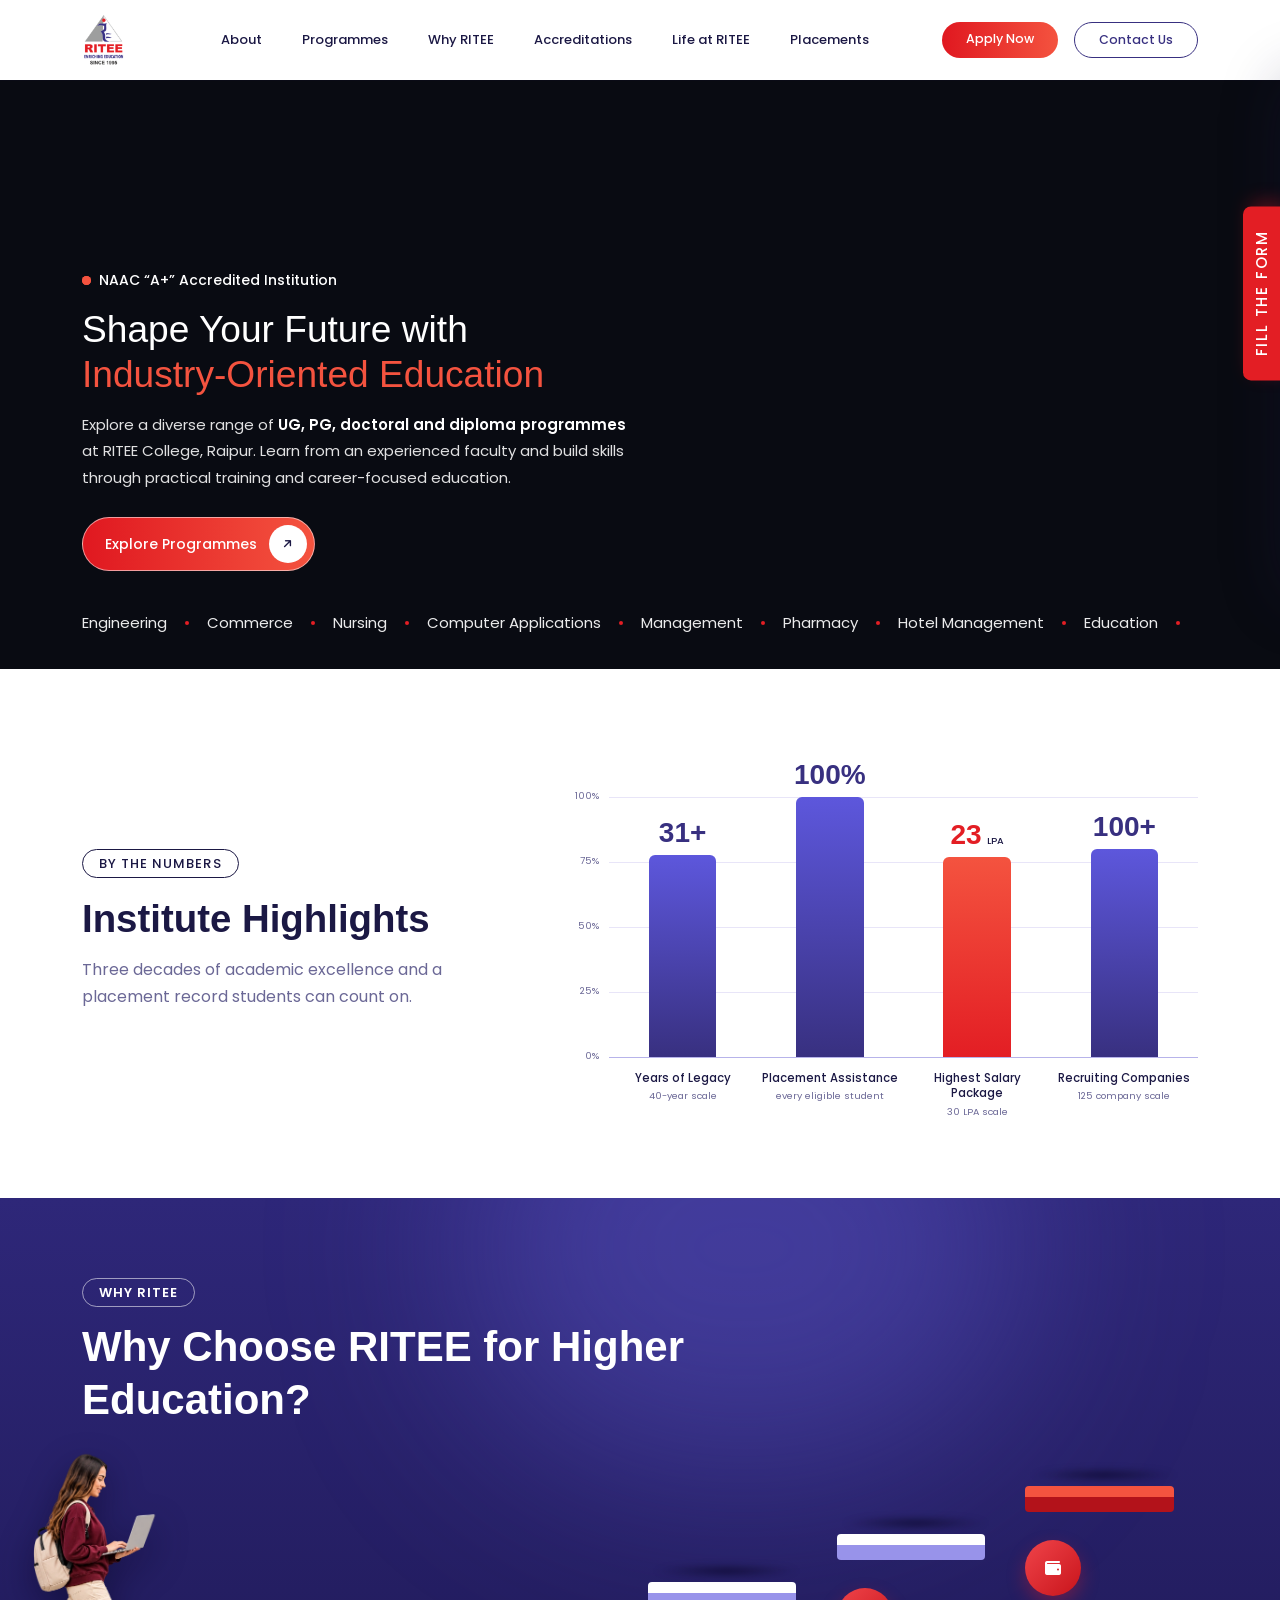
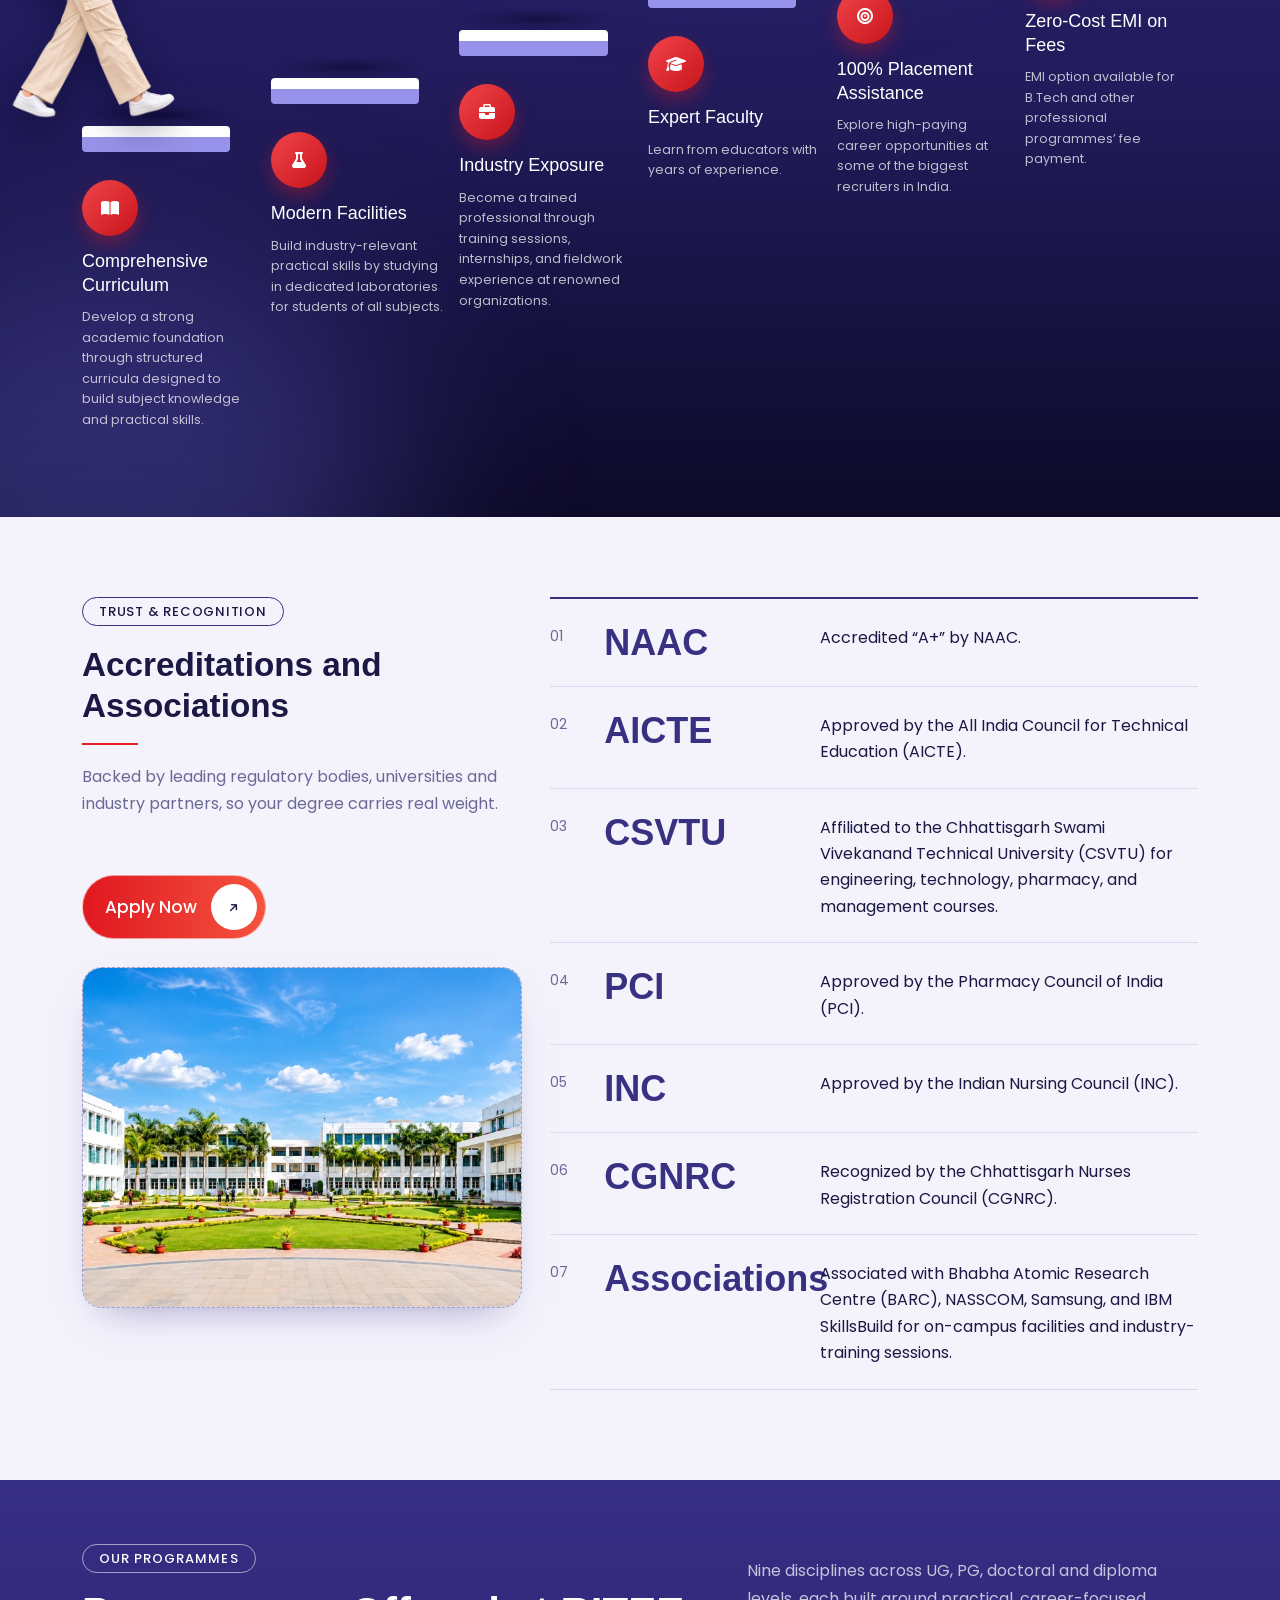
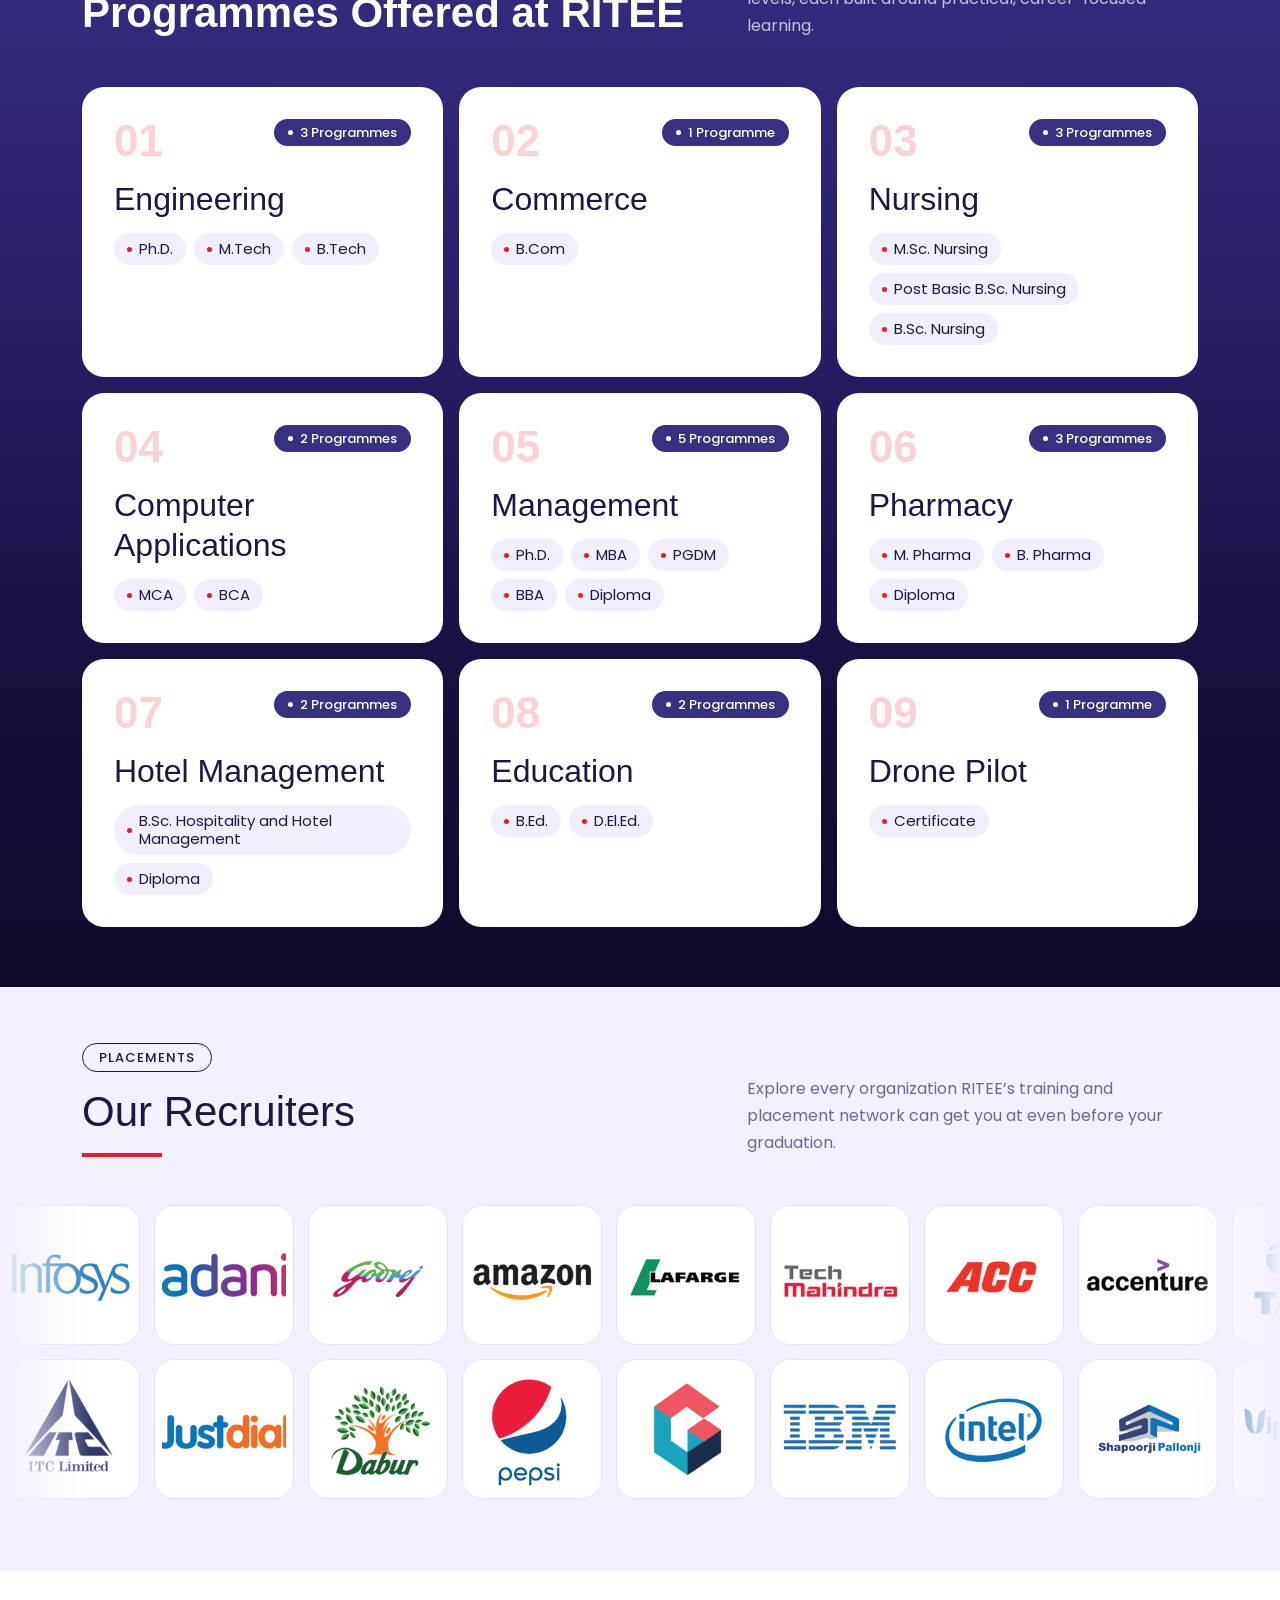
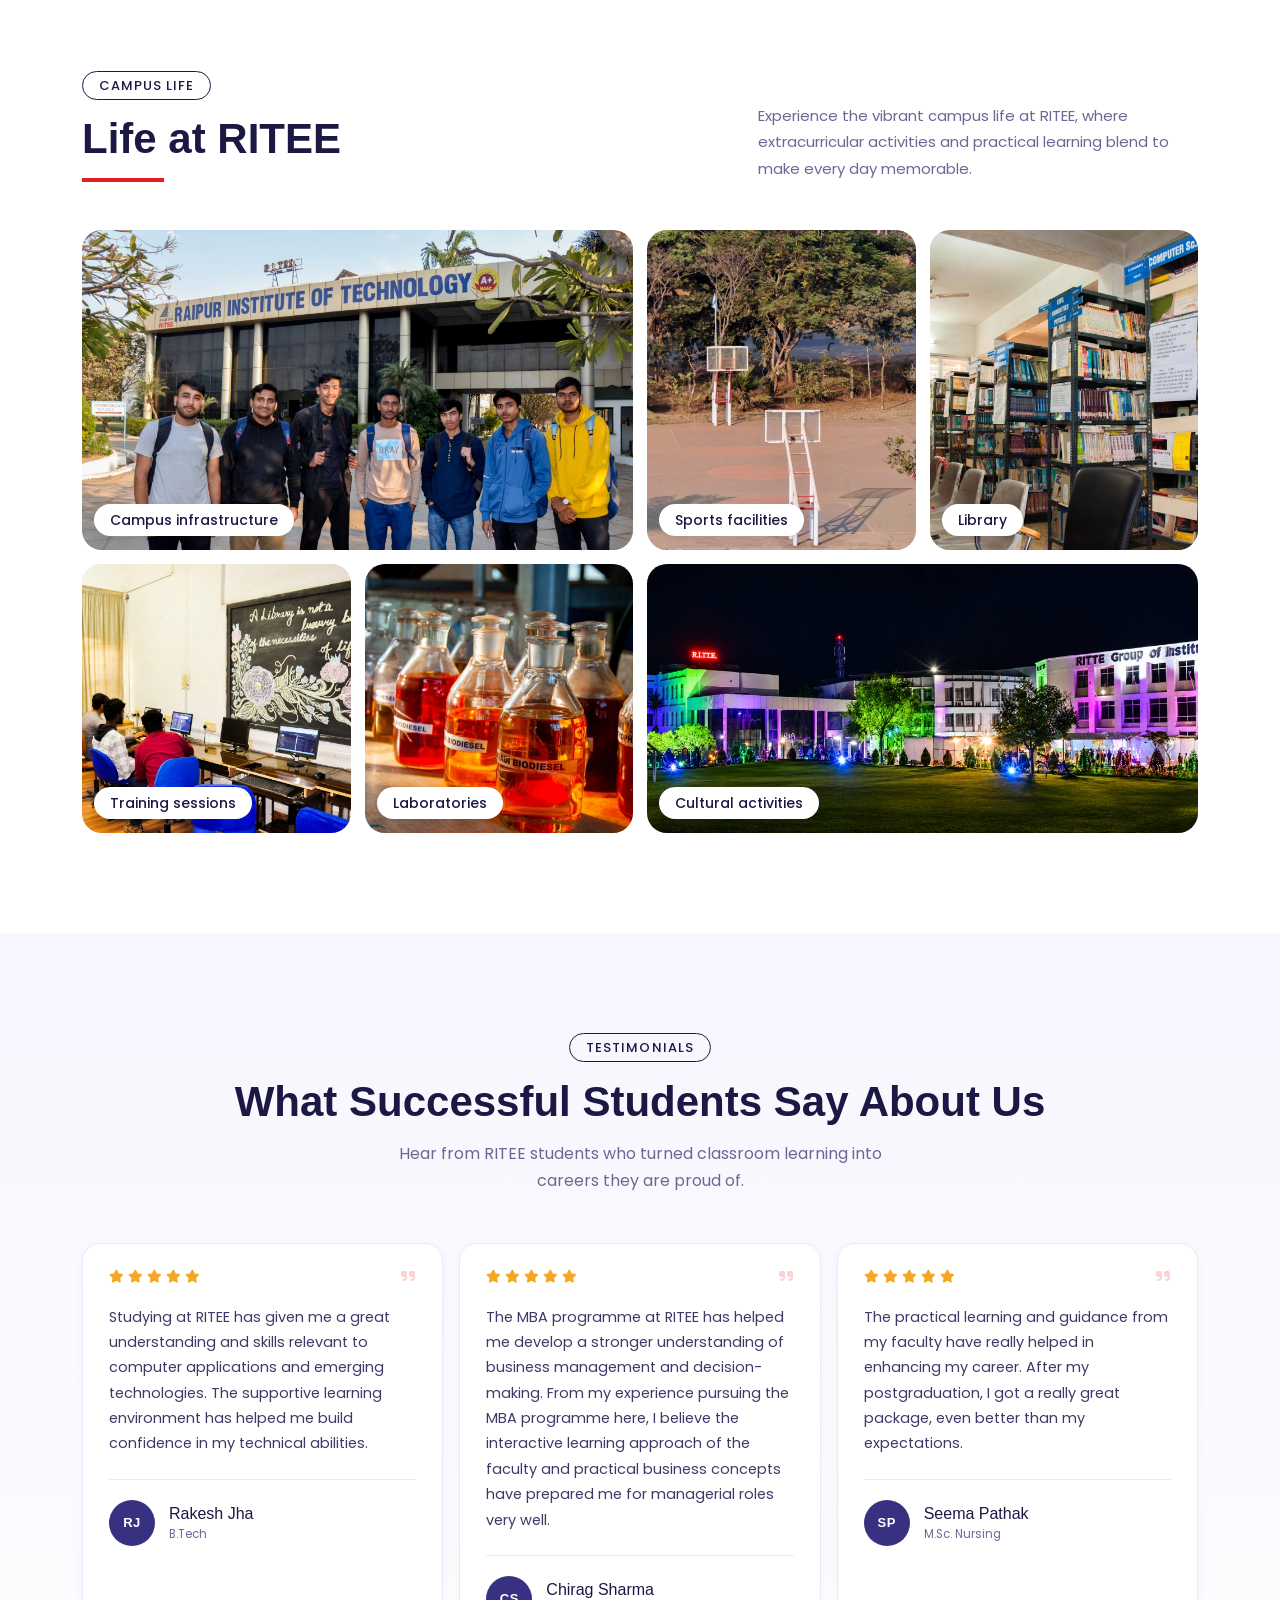
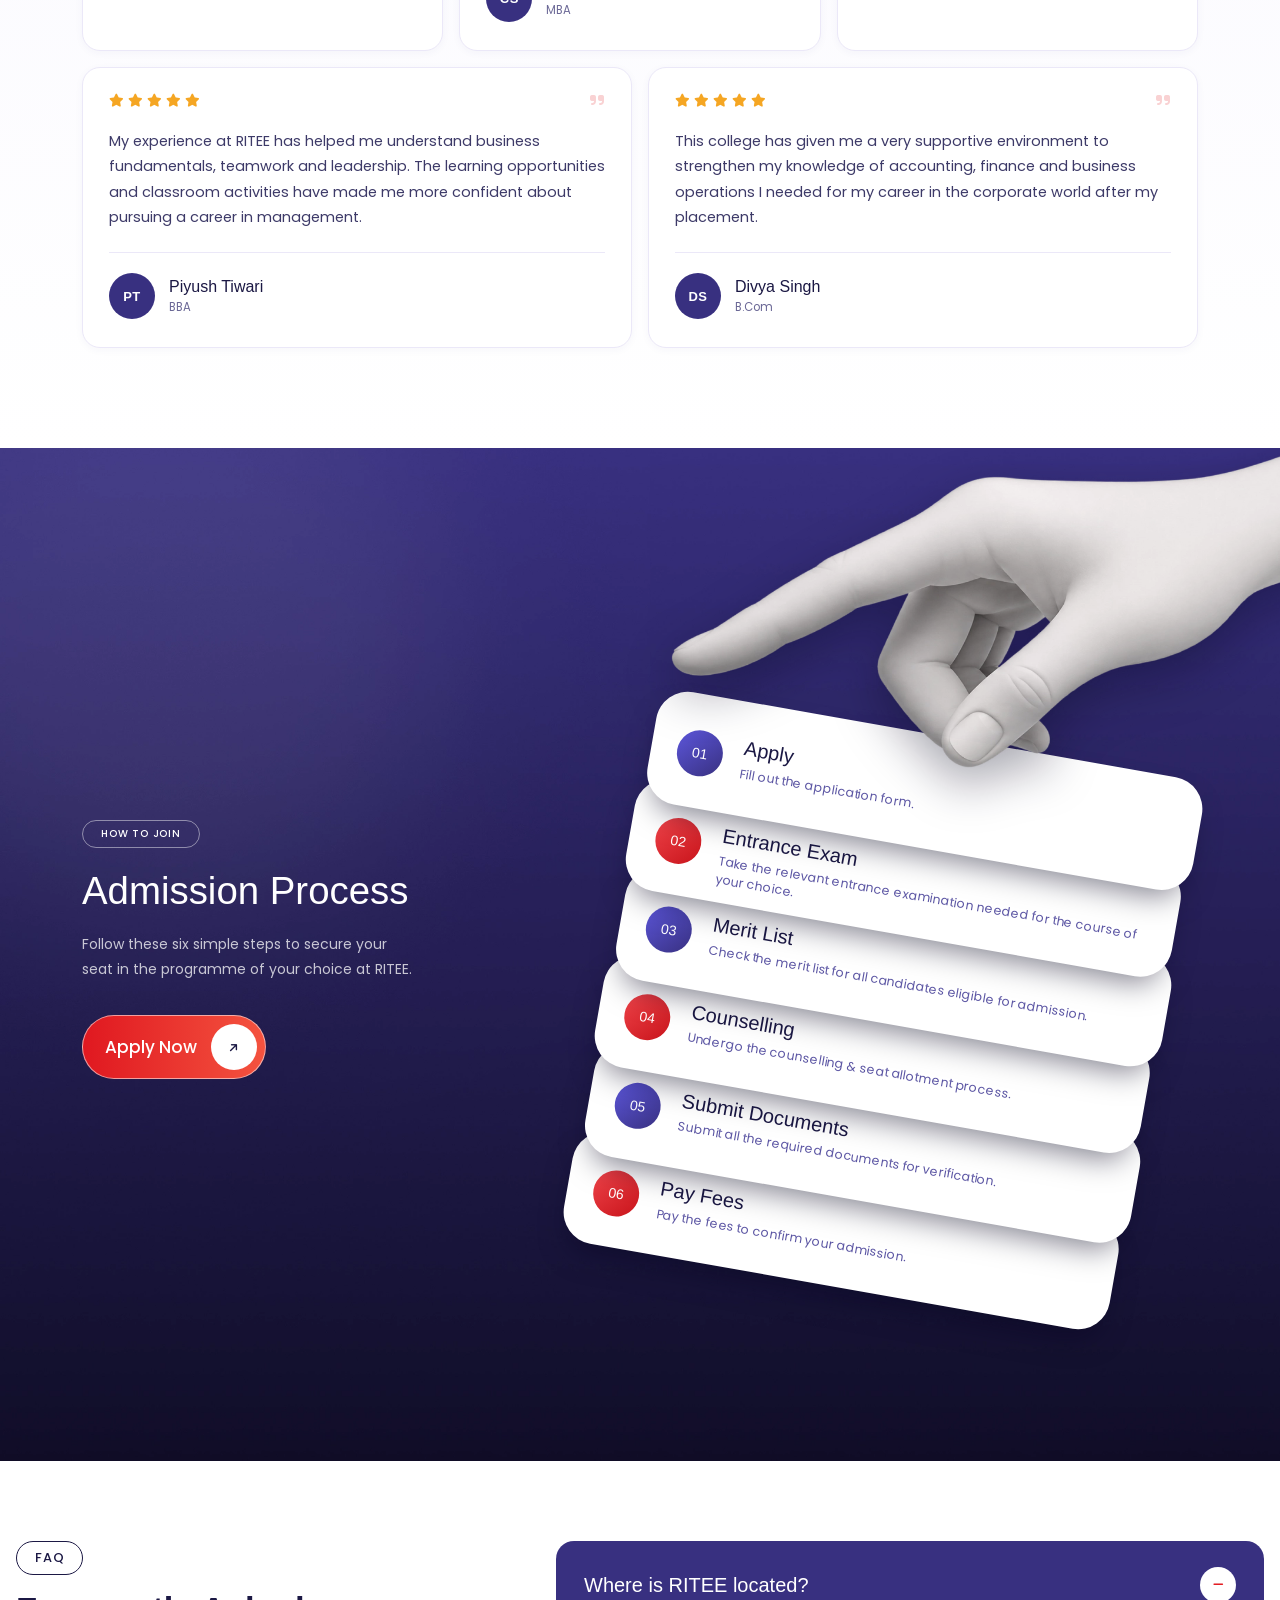
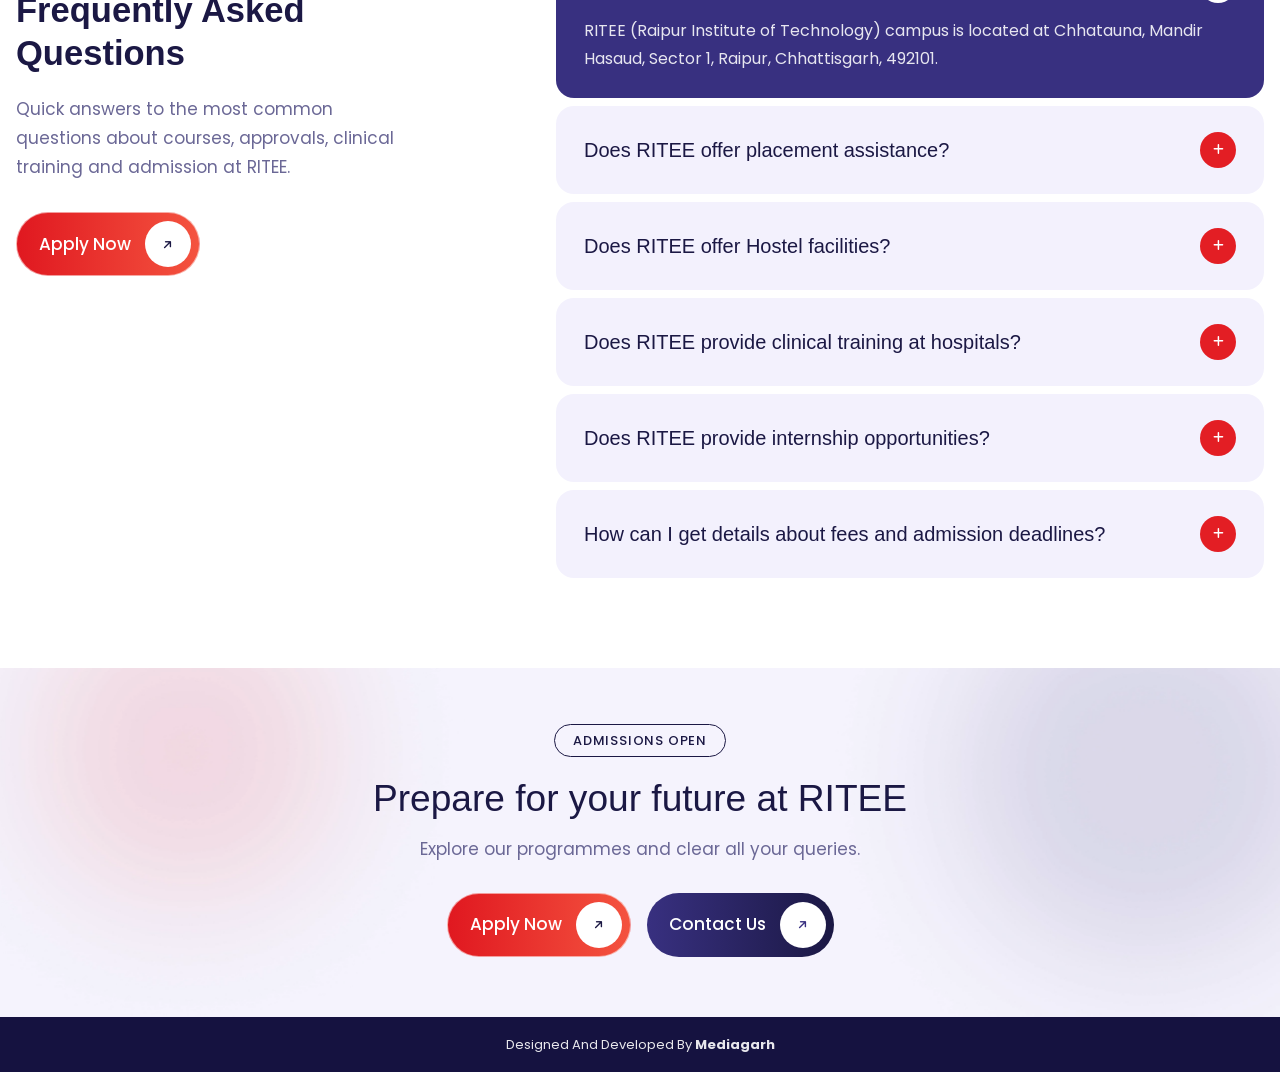
<file: general/index.html>
<!doctype html>
<html lang="en">
  <head>
    <meta charset="UTF-8" />
    <meta name="viewport" content="width=device-width, initial-scale=1" />
    <title>RITEE Group, Raipur — Engineering, Management, Nursing, Pharmacy & More | Admissions 2026–27</title>

    <!-- Favicon -->
    <link rel="icon" type="image/svg+xml" href="images/logo.svg" />
    <link rel="apple-touch-icon" href="images/logo.svg" />
    <meta name="theme-color" content="#1b1844" />

    <!-- SEO Meta -->
    <meta
      name="description"
      content="RITEE Group, Raipur — NAAC A+ accredited institution offering B.Tech, MBA, BCA, B.Sc. Nursing, B.Pharma, B.Ed. and more. 31+ years of academic excellence, 100% placement assistance, and 100+ recruiting companies."
    />
    <meta
      name="keywords"
      content="RITEE Group Raipur, RITEE College, engineering college Raipur, MBA Raipur, BCA Raipur, nursing college Chhattisgarh, B.Pharma Raipur, B.Ed Raipur, NAAC A+ college Raipur, admission 2026 Chhattisgarh, RITEE admission"
    />
    <meta name="author" content="RITEE Group" />
    <meta name="robots" content="index, follow" />
    <link rel="canonical" href="https://admission.riteegroup.in/general/" />

    <!-- Open Graph / Facebook -->
    <meta property="og:type" content="website" />
    <meta property="og:site_name" content="RITEE Group" />
    <meta property="og:title" content="RITEE Group, Raipur — Shape Your Future with Industry-Oriented Education" />
    <meta
      property="og:description"
      content="Admissions open 2026–27 at RITEE Group, Raipur. Choose from Engineering, Management, Nursing, Pharmacy, BCA, Hotel Management, Education and more. NAAC A+ accredited with 100% placement assistance."
    />
    <meta property="og:url" content="https://admission.riteegroup.in/general/" />
    <meta property="og:image" content="https://admission.riteegroup.in/general/images/institute-img.webp" />
    <meta property="og:image:alt" content="RITEE Group Raipur — students on campus" />
    <meta property="og:locale" content="en_IN" />

    <!-- Twitter Card -->
    <meta name="twitter:card" content="summary_large_image" />
    <meta name="twitter:title" content="RITEE Group, Raipur — Shape Your Future with Industry-Oriented Education" />
    <meta
      name="twitter:description"
      content="Admissions open 2026–27 at RITEE Group, Raipur. Engineering, Management, Nursing, Pharmacy, BCA, Hotel Management, Education and more. NAAC A+ | 100% Placement Assistance."
    />
    <meta name="twitter:image" content="https://admission.riteegroup.in/general/images/institute-img.webp" />

    <!-- Fonts -->
    <link rel="preconnect" href="https://fonts.googleapis.com" />
    <link rel="preconnect" href="https://fonts.gstatic.com" crossorigin />
    <link href="https://fonts.googleapis.com/css2?family=Poppins:wght@300;400;500;600&display=swap" rel="stylesheet" />
    <link href="https://api.fontshare.com/v2/css?f[]=supreme@400,500,700&display=swap" rel="stylesheet" />

    <!-- Bootstrap 5 + Font Awesome 6 -->
    <link href="https://cdn.jsdelivr.net/npm/bootstrap@5.3.3/dist/css/bootstrap.min.css" rel="stylesheet" />
    <link href="https://cdnjs.cloudflare.com/ajax/libs/font-awesome/6.5.2/css/all.min.css" rel="stylesheet" />

    <!-- Custom css -->
    <link href="css/animation.css" rel="stylesheet" />
    <link href="css/style.css" rel="stylesheet" />
    <script src="js/animation.js" defer></script>

    <!-- Google Tag Manager -->
    <script async src="https://www.googletagmanager.com/gtm.js?id=GTM-TZVKVCQ2"></script>
    <script>
      window.dataLayer = window.dataLayer || [];
      function gtag() {
        dataLayer.push(arguments);
      }
      gtag('js', new Date());
    </script>
    <!-- End Google Tag Manager -->
  </head>
  <body class="poppins-font">
    <header class="lp-header bg-white">
      <nav class="navbar navbar-expand-lg py-2">
        <div class="container">
          <a href="#" class="navbar-brand lp-logo m-0 me-lg-4" aria-label="RITEE">
            <!-- apna logo yaha add karo -->
            <img src="images/logo.svg" alt="RITEE - Enriching Education since 1995" />
          </a>

          <!-- Mobile: Apply Now button (visible only on mobile) -->
          <a href="#admission-form" class="btn rounded-pill lp-btn lp-btn-red d-lg-none lp-mobile-apply" data-open-form
            >Apply Now</a
          >

          <div class="collapse navbar-collapse" id="lpMenu">
            <ul class="navbar-nav lp-nav mx-auto gap-lg-4 poppins-font">
              <li class="nav-item"><a class="nav-link" href="#about">About</a></li>
              <li class="nav-item"><a class="nav-link" href="#programmes">Programmes</a></li>
              <li class="nav-item"><a class="nav-link" href="#why-ritee">Why RITEE</a></li>
              <li class="nav-item"><a class="nav-link" href="#accreditations">Accreditations</a></li>
              <li class="nav-item"><a class="nav-link" href="#life-at-ritee">Life at RITEE</a></li>
              <li class="nav-item"><a class="nav-link" href="#placements">Placements</a></li>
            </ul>

            <div class="d-flex flex-column flex-lg-row gap-2 gap-lg-3 py-3 py-lg-0 poppins-font">
              <a href="#admission-form" class="btn rounded-pill lp-btn lp-btn-red" data-open-form>Apply Now</a>
              <a href="tel:9302773092" class="btn rounded-pill lp-btn lp-btn-line">Contact Us</a>
            </div>
          </div>
        </div>
      </nav>
    </header>

    <!-- ================= 2) VIDEO HERO ================= -->
    <section class="vh-hero position-relative d-flex flex-column justify-content-end overflow-hidden text-white">
      <video
        class="vh-video position-absolute top-0 start-0 w-100 h-100 object-fit-cover"
        autoplay
        muted
        loop
        playsinline
        preload="auto"
        aria-hidden="true"
      >
        <!-- apna video URL yaha add karo -->
        <source src="images/hero-section-video.mp4" type="video/mp4" />
      </video>
      <div class="vh-overlay position-absolute top-0 start-0 w-100 h-100" aria-hidden="true"></div>

      <div class="container position-relative">
        <div class="row">
          <!-- Left: content -->
          <div class="col-lg-7 col-xl-6">
            <div class="vh-content">
              <span class="vh-tag d-inline-flex align-items-center gap-2 mb-3 poppins-font">
                <i class="vh-dot"></i>NAAC &ldquo;A+&rdquo; Accredited Institution
              </span>

              <h1 class="vh-title supreme-fonts">
                Shape Your Future with
                <span class="d-block">Industry-Oriented Education</span>
              </h1>
              <script>
                (function () {
                  var params = new URLSearchParams(window.location.search);
                  var keyword = params.get('utm_keyword');
                  if (keyword) {
                    document.querySelector('.vh-title').textContent = decodeURIComponent(keyword);
                  }
                })();
              </script>
              <p class="vh-text poppins-font">
                Explore a diverse range of <b>UG, PG, doctoral and diploma programmes</b> at RITEE College, Raipur.
                Learn from an experienced faculty and build skills through practical training and career-focused
                education.
              </p>

              <div class="vh-actions d-flex flex-wrap align-items-center gap-2 gap-sm-3 poppins-font">
                <a href="#programmes" class="btn-apply">
                  Explore Programmes
                  <span class="btn-apply-icon"><i class="fa-solid fa-arrow-right"></i></span>
                </a>
                <!-- <a href="#" class="vh-btn-white d-inline-flex align-items-center gap-2 rounded-pill" download>
                  Download Brochure <i class="fa-solid fa-download"></i>
                </a> -->
              </div>
            </div>
          </div>

          <!-- Right: inline form (mobile/tablet only) -->
          <div class="col-12 d-lg-none">
            <div class="hero-inline-form" id="hero-inline-form">
              <div class="admission-head">
                <div>
                  <h2 class="supreme-fonts">Apply for Admission</h2>
                  <p class="poppins-font">Fill the form and our admissions team will call you back.</p>
                </div>
              </div>
              <form id="admFormMobile" class="poppins-font" novalidate>
                <div class="field">
                  <label for="fullNameMob">Full Name</label>
                  <input type="text" id="fullNameMob" name="name" placeholder="Enter your full name" required />
                </div>
                <div class="field">
                  <label for="phoneMob">Phone Number</label>
                  <input type="tel" id="phoneMob" name="phone" placeholder="+91 00000 00000" required />
                </div>
                <div class="field">
                  <label for="emailMob">Email Address</label>
                  <input type="email" id="emailMob" name="email" placeholder="name@email.com" required />
                </div>
                <div class="field">
                  <label for="programmeMob">Programme</label>
                  <div class="select-wrap">
                    <select id="programmeMob" name="programme" required>
                      <option value="" selected disabled>Select programme</option>
                      <optgroup label="Engineering">
                        <option>Ph.D. (Engineering)</option>
                        <option>M.Tech</option>
                        <option>B.Tech</option>
                      </optgroup>
                      <optgroup label="Commerce">
                        <option>B.Com</option>
                      </optgroup>
                      <optgroup label="Nursing">
                        <option>M.Sc. Nursing</option>
                        <option>Post Basic B.Sc. Nursing</option>
                        <option>B.Sc. Nursing</option>
                      </optgroup>
                      <optgroup label="Computer Applications">
                        <option>MCA</option>
                        <option>BCA</option>
                      </optgroup>
                      <optgroup label="Management">
                        <option>Ph.D. (Management)</option>
                        <option>MBA</option>
                        <option>PGDM</option>
                        <option>BBA</option>
                        <option>Diploma (Management)</option>
                      </optgroup>
                      <optgroup label="Pharmacy">
                        <option>M. Pharma</option>
                        <option>B. Pharma</option>
                        <option>Diploma (Pharmacy)</option>
                      </optgroup>
                      <optgroup label="Hotel Management">
                        <option>B.Sc. Hospitality and Hotel Management</option>
                        <option>Diploma (Hotel Management)</option>
                      </optgroup>
                      <optgroup label="Education">
                        <option>B.Ed.</option>
                        <option>D.El.Ed.</option>
                      </optgroup>
                      <optgroup label="Drone Pilot">
                        <option>Certificate (Drone Pilot)</option>
                      </optgroup>
                    </select>
                    <i class="fa-solid fa-chevron-down"></i>
                  </div>
                </div>
                <button type="submit" class="submit-btn">Submit Application</button>
                <p class="consent">By submitting, you agree to be contacted by RITEE College of Nursing.</p>
              </form>
            </div>
          </div>
        </div>
      </div>

      <!-- programme strip -->
      <div class="vh-strip container position-relative poppins-font">
        <ul class="list-unstyled d-flex align-items-center overflow-x-auto mb-0">
          <li><a href="#programmes">Engineering</a></li>
          <li><a href="#programmes">Commerce</a></li>
          <li><a href="#programmes">Nursing</a></li>
          <li><a href="#programmes">Computer Applications</a></li>
          <li><a href="#programmes">Management</a></li>
          <li><a href="#programmes">Pharmacy</a></li>
          <li><a href="#programmes">Hotel Management</a></li>
          <li><a href="#programmes">Education</a></li>
          <li><a href="#programmes">Drone Pilot Training</a></li>
        </ul>
      </div>

      <!-- Admission form (fixed, slides from right) - same as before -->
      <aside class="admission" id="admission-form" aria-label="Admission form">
        <button
          type="button"
          class="admission-tab poppins-font d-none d-lg-block"
          data-toggle-form
          aria-controls="admission-form"
        >
          <span>Fill the form</span>
        </button>

        <div class="admission-panel">
          <div class="admission-head">
            <div>
              <h2 class="supreme-fonts">Apply for Admission</h2>
              <p class="poppins-font">Fill the form and our admissions team will call you back.</p>
            </div>
            <button type="button" class="admission-close" data-close-form aria-label="Close form">
              <i class="fa-solid fa-xmark"></i>
            </button>
          </div>

          <form id="admFormDesktop" class="poppins-font" novalidate>
            <div class="field">
              <label for="fullName">Full Name</label>
              <input type="text" id="fullName" name="name" placeholder="Enter your full name" required />
            </div>
            <div class="field">
              <label for="phone">Phone Number</label>
              <input type="tel" id="phone" name="phone" placeholder="+91 00000 00000" required />
            </div>
            <div class="field">
              <label for="email">Email Address</label>
              <input type="email" id="email" name="email" placeholder="name@email.com" required />
            </div>
            <div class="field">
              <label for="programme">Programme</label>
              <div class="select-wrap">
                <select id="programme" name="programme" required>
                  <option value="" selected disabled>Select programme</option>
                  <optgroup label="Engineering">
                    <option>Ph.D. (Engineering)</option>
                    <option>M.Tech</option>
                    <option>B.Tech</option>
                  </optgroup>
                  <optgroup label="Commerce">
                    <option>B.Com</option>
                  </optgroup>
                  <optgroup label="Nursing">
                    <option>M.Sc. Nursing</option>
                    <option>Post Basic B.Sc. Nursing</option>
                    <option>B.Sc. Nursing</option>
                  </optgroup>
                  <optgroup label="Computer Applications">
                    <option>MCA</option>
                    <option>BCA</option>
                  </optgroup>
                  <optgroup label="Management">
                    <option>Ph.D. (Management)</option>
                    <option>MBA</option>
                    <option>PGDM</option>
                    <option>BBA</option>
                    <option>Diploma (Management)</option>
                  </optgroup>
                  <optgroup label="Pharmacy">
                    <option>M. Pharma</option>
                    <option>B. Pharma</option>
                    <option>Diploma (Pharmacy)</option>
                  </optgroup>
                  <optgroup label="Hotel Management">
                    <option>B.Sc. Hospitality and Hotel Management</option>
                    <option>Diploma (Hotel Management)</option>
                  </optgroup>
                  <optgroup label="Education">
                    <option>B.Ed.</option>
                    <option>D.El.Ed.</option>
                  </optgroup>
                  <optgroup label="Drone Pilot">
                    <option>Certificate (Drone Pilot)</option>
                  </optgroup>
                </select>
                <i class="fa-solid fa-chevron-down"></i>
              </div>
            </div>
            <button type="submit" class="submit-btn">Submit Application</button>
            <p class="consent">By submitting, you agree to be contacted by RITEE College of Nursing.</p>
          </form>
        </div>
      </aside>
    </section>

    <!-- ================= 3) INSTITUTE HIGHLIGHTS ================= -->
    <section class="hl-section" id="about">
      <div class="container">
        <div class="row align-items-center g-4 g-lg-5">
          <div class="col-lg-5">
            <span class="hl-pill d-inline-block poppins-font">By the numbers</span>
            <h2 class="hl-title supreme-fonts">Institute Highlights</h2>
            <p class="hl-sub poppins-font mb-0">
              Three decades of academic excellence and a placement record students can count on.
            </p>
          </div>

          <!-- chart: har bar ki height --h (%) me hai. Value badalni ho to --h aur data-to dono badlo -->
          <div class="col-lg-7">
            <div class="hl-chart poppins-font" role="img" aria-label="Institute highlights bar chart">
              <div class="hl-plot position-relative">
                <ul
                  class="hl-lines list-unstyled position-absolute top-0 start-0 w-100 h-100 m-0 p-0"
                  aria-hidden="true"
                >
                  <li style="--y: 0%"><span>0%</span></li>
                  <li style="--y: 25%"><span>25%</span></li>
                  <li style="--y: 50%"><span>50%</span></li>
                  <li style="--y: 75%"><span>75%</span></li>
                  <li style="--y: 100%"><span>100%</span></li>
                </ul>

                <div class="d-flex position-absolute top-0 start-0 w-100 h-100">
                  <!-- 31 / 40 = 77.5% -->
                  <div class="hl-col col-3 d-flex align-items-end justify-content-center">
                    <div class="hl-bar" style="--h: 77.5%; --i: 0">
                      <span class="hl-val supreme-fonts"
                        ><span class="hl-num" data-to="31" data-suffix="+">31+</span></span
                      >
                    </div>
                  </div>
                  <!-- 100 / 100 = 100% -->
                  <div class="hl-col col-3 d-flex align-items-end justify-content-center">
                    <div class="hl-bar" style="--h: 100%; --i: 1">
                      <span class="hl-val supreme-fonts"
                        ><span class="hl-num" data-to="100" data-suffix="%">100%</span></span
                      >
                    </div>
                  </div>
                  <!-- 23 / 30 = 76.7% -->
                  <div class="hl-col col-3 d-flex align-items-end justify-content-center">
                    <div class="hl-bar is-red" style="--h: 76.7%; --i: 2">
                      <span class="hl-val supreme-fonts"
                        ><span class="hl-num" data-to="23" data-suffix="">23</span><small>LPA</small></span
                      >
                    </div>
                  </div>
                  <!-- 100 / 125 = 80% -->
                  <div class="hl-col col-3 d-flex align-items-end justify-content-center">
                    <div class="hl-bar" style="--h: 80%; --i: 3">
                      <span class="hl-val supreme-fonts"
                        ><span class="hl-num" data-to="100" data-suffix="+">100+</span></span
                      >
                    </div>
                  </div>
                </div>
              </div>

              <ul class="hl-labels list-unstyled d-flex text-center mb-0">
                <li class="col-3"><b>Years of Legacy</b><small>40-year scale</small></li>
                <li class="col-3"><b>Placement Assistance</b><small>every eligible student</small></li>
                <li class="col-3"><b>Highest Salary Package</b><small>30 LPA scale</small></li>
                <li class="col-3"><b>Recruiting Companies</b><small>125 company scale</small></li>
              </ul>
            </div>
          </div>
        </div>
      </div>
    </section>

    <!-- ================= 4) WHY CHOOSE RITEE (staircase) ================= -->
    <section class="wy-section position-relative overflow-hidden text-white" id="why-ritee">
      <!-- 2 glow shapes: top-right + bottom-left -->
      <span class="wy-glow wy-glow-tr" aria-hidden="true"></span>
      <span class="wy-glow wy-glow-bl" aria-hidden="true"></span>

      <div class="container position-relative">
        <div class="wy-head" data-reveal>
          <span class="wy-pill d-inline-block poppins-font">Why RITEE</span>
          <h2 class="wy-title supreme-fonts">Why Choose RITEE for Higher Education?</h2>
        </div>

        <div class="wy-stairs position-relative">
          <!-- apni girl image yaha add karo (sirf desktop/tablet-lg pe dikhegi) -->
          <img class="wy-girl d-none d-lg-block" src="images/girl-img-walking.webp" alt="" />

          <div class="row row-cols-1 row-cols-sm-2 row-cols-lg-6 g-4 g-lg-3">
            <div class="col">
              <article class="wy-step" style="--i: 0; --d: 0ms" data-reveal>
                <span class="wy-slab"></span>
                <span class="wy-icon"><i class="fa-solid fa-book-open"></i></span>
                <h3 class="wy-name supreme-fonts">Comprehensive Curriculum</h3>
                <p class="wy-desc poppins-font">
                  Develop a strong academic foundation through structured curricula designed to build subject knowledge
                  and practical skills.
                </p>
              </article>
            </div>

            <div class="col">
              <article class="wy-step" style="--i: 1; --d: 120ms" data-reveal>
                <span class="wy-slab"></span>
                <span class="wy-icon"><i class="fa-solid fa-flask"></i></span>
                <h3 class="wy-name supreme-fonts">Modern Facilities</h3>
                <p class="wy-desc poppins-font">
                  Build industry-relevant practical skills by studying in dedicated laboratories for students of all
                  subjects.
                </p>
              </article>
            </div>

            <div class="col">
              <article class="wy-step" style="--i: 2; --d: 240ms" data-reveal>
                <span class="wy-slab"></span>
                <span class="wy-icon"><i class="fa-solid fa-briefcase"></i></span>
                <h3 class="wy-name supreme-fonts">Industry Exposure</h3>
                <p class="wy-desc poppins-font">
                  Become a trained professional through training sessions, internships, and fieldwork experience at
                  renowned organizations.
                </p>
              </article>
            </div>

            <div class="col">
              <article class="wy-step" style="--i: 3; --d: 360ms" data-reveal>
                <span class="wy-slab"></span>
                <span class="wy-icon"><i class="fa-solid fa-graduation-cap"></i></span>
                <h3 class="wy-name supreme-fonts">Expert Faculty</h3>
                <p class="wy-desc poppins-font">Learn from educators with years of experience.</p>
              </article>
            </div>

            <div class="col">
              <article class="wy-step" style="--i: 4; --d: 480ms" data-reveal>
                <span class="wy-slab"></span>
                <span class="wy-icon"><i class="fa-solid fa-bullseye"></i></span>
                <h3 class="wy-name supreme-fonts">100% Placement Assistance</h3>
                <p class="wy-desc poppins-font">
                  Explore high-paying career opportunities at some of the biggest recruiters in India.
                </p>
              </article>
            </div>

            <div class="col">
              <article class="wy-step is-top" style="--i: 5; --d: 600ms" data-reveal>
                <span class="wy-slab"></span>
                <span class="wy-icon"><i class="fa-solid fa-wallet"></i></span>
                <h3 class="wy-name supreme-fonts">Zero-Cost EMI on Fees</h3>
                <p class="wy-desc poppins-font">
                  EMI option available for B.Tech and other professional programmes&rsquo; fee payment.
                </p>
              </article>
            </div>
          </div>
        </div>
      </div>
    </section>

    <!-- ================= 5) ACCREDITATIONS AND ASSOCIATIONS ================= -->
    <section class="ac-section" id="accreditations">
      <div class="container">
        <div class="row g-4 g-lg-2">
          <!-- Left -->
          <div class="col-lg-5">
            <div class="ac-intro">
              <span class="ac-pill d-inline-block poppins-font" data-reveal>Trust &amp; Recognition</span>
              <h2 class="ac-title supreme-fonts" data-reveal style="--d: 100ms">Accreditations and Associations</h2>
              <span class="ac-line d-block" data-reveal style="--d: 200ms"></span>
              <p class="ac-sub poppins-font" data-reveal style="--d: 280ms">
                Backed by leading regulatory bodies, universities and industry partners, so your degree carries real
                weight.
              </p>

              <a href="#admission-form" class="btn-apply poppins-font" data-open-form data-reveal style="--d: 360ms">
                Apply Now
                <span class="btn-apply-icon"><i class="fa-solid fa-arrow-right"></i></span>
              </a>

              <!-- apni campus image yaha add karo -->
              <div class="ac-photo" data-reveal style="--d: 440ms">
                <img src="images/institute-img.webp" alt="RITEE campus" />
              </div>
            </div>
          </div>

          <!-- Right -->
          <div class="col-lg-7">
            <ul class="ac-list list-unstyled mb-0">
              <li class="ac-row row g-0 align-items-start" data-reveal>
                <span class="ac-no col-2 col-md-1 poppins-font">01</span>
                <h3 class="ac-name col-10 col-md-4 supreme-fonts">NAAC</h3>
                <p class="ac-desc offset-2 offset-md-0 col-10 col-md-7 poppins-font">
                  Accredited &ldquo;A+&rdquo; by NAAC.
                </p>
              </li>

              <li class="ac-row row g-0 align-items-start" data-reveal style="--d: 70ms">
                <span class="ac-no col-2 col-md-1 poppins-font">02</span>
                <h3 class="ac-name col-10 col-md-4 supreme-fonts">AICTE</h3>
                <p class="ac-desc offset-2 offset-md-0 col-10 col-md-7 poppins-font">
                  Approved by the All India Council for Technical Education (AICTE).
                </p>
              </li>

              <li class="ac-row row g-0 align-items-start" data-reveal style="--d: 140ms">
                <span class="ac-no col-2 col-md-1 poppins-font">03</span>
                <h3 class="ac-name col-10 col-md-4 supreme-fonts">CSVTU</h3>
                <p class="ac-desc offset-2 offset-md-0 col-10 col-md-7 poppins-font">
                  Affiliated to the Chhattisgarh Swami Vivekanand Technical University (CSVTU) for engineering,
                  technology, pharmacy, and management courses.
                </p>
              </li>

              <li class="ac-row row g-0 align-items-start" data-reveal style="--d: 210ms">
                <span class="ac-no col-2 col-md-1 poppins-font">04</span>
                <h3 class="ac-name col-10 col-md-4 supreme-fonts">PCI</h3>
                <p class="ac-desc offset-2 offset-md-0 col-10 col-md-7 poppins-font">
                  Approved by the Pharmacy Council of India (PCI).
                </p>
              </li>

              <li class="ac-row row g-0 align-items-start" data-reveal style="--d: 280ms">
                <span class="ac-no col-2 col-md-1 poppins-font">05</span>
                <h3 class="ac-name col-10 col-md-4 supreme-fonts">INC</h3>
                <p class="ac-desc offset-2 offset-md-0 col-10 col-md-7 poppins-font">
                  Approved by the Indian Nursing Council (INC).
                </p>
              </li>

              <li class="ac-row row g-0 align-items-start" data-reveal style="--d: 350ms">
                <span class="ac-no col-2 col-md-1 poppins-font">06</span>
                <h3 class="ac-name col-10 col-md-4 supreme-fonts">CGNRC</h3>
                <p class="ac-desc offset-2 offset-md-0 col-10 col-md-7 poppins-font">
                  Recognized by the Chhattisgarh Nurses Registration Council (CGNRC).
                </p>
              </li>

              <li class="ac-row row g-0 align-items-start" data-reveal style="--d: 420ms">
                <span class="ac-no col-2 col-md-1 poppins-font">07</span>
                <h3 class="ac-name col-10 col-md-4 supreme-fonts">Associations</h3>
                <p class="ac-desc offset-2 offset-md-0 col-10 col-md-7 poppins-font">
                  Associated with Bhabha Atomic Research Centre (BARC), NASSCOM, Samsung, and IBM SkillsBuild for
                  on-campus facilities and industry-training sessions.
                </p>
              </li>
            </ul>
          </div>
        </div>
      </div>
    </section>

    <section class="pg-section" id="programmes">
      <div class="container">
        <div class="row align-items-end g-3 g-lg-4 mb-4 mb-lg-5">
          <div class="col-lg-7">
            <span class="pg-pill d-inline-block poppins-font">Our Programmes</span>
            <h2 class="pg-title supreme-fonts">Programmes Offered at RITEE</h2>
          </div>
          <div class="col-lg-5 ms-lg-auto">
            <p class="pg-sub poppins-font mb-0 ms-auto">
              Nine disciplines across UG, PG, doctoral and diploma levels, each built around practical, career-focused
              learning.
            </p>
          </div>
        </div>

        <div class="row row-cols-1 row-cols-md-2 row-cols-lg-3 g-3">
          <!-- 01 -->
          <div class="col">
            <article class="pg-card h-100">
              <div class="d-flex align-items-start justify-content-between gap-3">
                <span class="pg-no supreme-fonts">01</span>
                <span class="pg-badge poppins-font"><i></i>3 Programmes</span>
              </div>
              <h3 class="pg-name supreme-fonts">Engineering</h3>
              <ul class="pg-chips list-unstyled d-flex flex-wrap mb-0 poppins-font">
                <li><i></i>Ph.D.</li>
                <li><i></i>M.Tech</li>
                <li><i></i>B.Tech</li>
              </ul>
            </article>
          </div>

          <!-- 02 -->
          <div class="col">
            <article class="pg-card h-100">
              <div class="d-flex align-items-start justify-content-between gap-3">
                <span class="pg-no supreme-fonts">02</span>
                <span class="pg-badge poppins-font"><i></i>1 Programme</span>
              </div>
              <h3 class="pg-name supreme-fonts">Commerce</h3>
              <ul class="pg-chips list-unstyled d-flex flex-wrap mb-0 poppins-font">
                <li><i></i>B.Com</li>
              </ul>
            </article>
          </div>

          <!-- 03 -->
          <div class="col">
            <article class="pg-card h-100">
              <div class="d-flex align-items-start justify-content-between gap-3">
                <span class="pg-no supreme-fonts">03</span>
                <span class="pg-badge poppins-font"><i></i>3 Programmes</span>
              </div>
              <h3 class="pg-name supreme-fonts">Nursing</h3>
              <ul class="pg-chips list-unstyled d-flex flex-wrap mb-0 poppins-font">
                <li><i></i>M.Sc. Nursing</li>
                <li><i></i>Post Basic B.Sc. Nursing</li>
                <li><i></i>B.Sc. Nursing</li>
              </ul>
            </article>
          </div>

          <!-- 04 -->
          <div class="col">
            <article class="pg-card h-100">
              <div class="d-flex align-items-start justify-content-between gap-3">
                <span class="pg-no supreme-fonts">04</span>
                <span class="pg-badge poppins-font"><i></i>2 Programmes</span>
              </div>
              <h3 class="pg-name supreme-fonts">Computer Applications</h3>
              <ul class="pg-chips list-unstyled d-flex flex-wrap mb-0 poppins-font">
                <li><i></i>MCA</li>
                <li><i></i>BCA</li>
              </ul>
            </article>
          </div>

          <!-- 05 -->
          <div class="col">
            <article class="pg-card h-100">
              <div class="d-flex align-items-start justify-content-between gap-3">
                <span class="pg-no supreme-fonts">05</span>
                <span class="pg-badge poppins-font"><i></i>5 Programmes</span>
              </div>
              <h3 class="pg-name supreme-fonts">Management</h3>
              <ul class="pg-chips list-unstyled d-flex flex-wrap mb-0 poppins-font">
                <li><i></i>Ph.D.</li>
                <li><i></i>MBA</li>
                <li><i></i>PGDM</li>
                <li><i></i>BBA</li>
                <li><i></i>Diploma</li>
              </ul>
            </article>
          </div>

          <!-- 06 -->
          <div class="col">
            <article class="pg-card h-100">
              <div class="d-flex align-items-start justify-content-between gap-3">
                <span class="pg-no supreme-fonts">06</span>
                <span class="pg-badge poppins-font"><i></i>3 Programmes</span>
              </div>
              <h3 class="pg-name supreme-fonts">Pharmacy</h3>
              <ul class="pg-chips list-unstyled d-flex flex-wrap mb-0 poppins-font">
                <li><i></i>M. Pharma</li>
                <li><i></i>B. Pharma</li>
                <li><i></i>Diploma</li>
              </ul>
            </article>
          </div>

          <!-- 07 -->
          <div class="col">
            <article class="pg-card h-100">
              <div class="d-flex align-items-start justify-content-between gap-3">
                <span class="pg-no supreme-fonts">07</span>
                <span class="pg-badge poppins-font"><i></i>2 Programmes</span>
              </div>
              <h3 class="pg-name supreme-fonts">Hotel Management</h3>
              <ul class="pg-chips list-unstyled d-flex flex-wrap mb-0 poppins-font">
                <li><i></i>B.Sc. Hospitality and Hotel Management</li>
                <li><i></i>Diploma</li>
              </ul>
            </article>
          </div>

          <!-- 08 -->
          <div class="col">
            <article class="pg-card h-100">
              <div class="d-flex align-items-start justify-content-between gap-3">
                <span class="pg-no supreme-fonts">08</span>
                <span class="pg-badge poppins-font"><i></i>2 Programmes</span>
              </div>
              <h3 class="pg-name supreme-fonts">Education</h3>
              <ul class="pg-chips list-unstyled d-flex flex-wrap mb-0 poppins-font">
                <li><i></i>B.Ed.</li>
                <li><i></i>D.El.Ed.</li>
              </ul>
            </article>
          </div>

          <!-- 09 -->
          <div class="col">
            <article class="pg-card h-100">
              <div class="d-flex align-items-start justify-content-between gap-3">
                <span class="pg-no supreme-fonts">09</span>
                <span class="pg-badge poppins-font"><i></i>1 Programme</span>
              </div>
              <h3 class="pg-name supreme-fonts">Drone Pilot</h3>
              <ul class="pg-chips list-unstyled d-flex flex-wrap mb-0 poppins-font">
                <li><i></i>Certificate</li>
              </ul>
            </article>
          </div>
        </div>
      </div>
    </section>

    <!-- ================= 7) OUR RECRUITERS (dual marquee) ================= -->
    <section class="rc-section" id="placements">
      <div class="container">
        <div class="row align-items-end g-3 g-lg-4 mb-4 mb-lg-5">
          <div class="col-lg-7">
            <span class="rc-pill d-inline-block poppins-font">Placements</span>
            <h2 class="rc-title supreme-fonts">Our Recruiters</h2>
            <span class="rc-line d-block"></span>
          </div>
          <div class="col-lg-5 ms-lg-auto">
            <p class="rc-sub poppins-font mb-0 ms-auto">
              Explore every organization RITEE&rsquo;s training and placement network can get you at even before your
              graduation.
            </p>
          </div>
        </div>
      </div>

      <div class="rc-marquee">
        <!-- ROW 1: right -> left -->
        <div class="rc-row rc-row-left">
          <div class="rc-track">
            <!-- group 1 -->
            <div class="rc-group">
              <div class="rc-card"><img src="images/logo-img-1.svg" alt="Infosys" loading="lazy" /></div>
              <div class="rc-card"><img src="images/logo-img-2.svg" alt="Adani" loading="lazy" /></div>
              <div class="rc-card"><img src="images/logo-img-3.svg" alt="Godrej" loading="lazy" /></div>
              <div class="rc-card"><img src="images/logo-img-4.svg" alt="Amazon" loading="lazy" /></div>
              <div class="rc-card"><img src="images/logo-img-5.svg" alt="Lafarge" loading="lazy" /></div>
              <div class="rc-card"><img src="images/logo-img-6.svg" alt="Tech Mahindra" loading="lazy" /></div>
              <div class="rc-card"><img src="images/logo-img-7.svg" alt="ACC" loading="lazy" /></div>
              <div class="rc-card"><img src="images/logo-img-8.svg" alt="Accenture" loading="lazy" /></div>
              <div class="rc-card"><img src="images/logo-img-9.svg" alt="Tata" loading="lazy" /></div>
              <div class="rc-card"><img src="images/logo-img-10.svg" alt="Recruiter" loading="lazy" /></div>
              <div class="rc-card"><img src="images/logo-img-11.svg" alt="Recruiter" loading="lazy" /></div>
              <div class="rc-card"><img src="images/logo-img-12.svg" alt="Recruiter" loading="lazy" /></div>
              <div class="rc-card"><img src="images/logo-img-13.svg" alt="Recruiter" loading="lazy" /></div>
              <div class="rc-card"><img src="images/logo-img-14.svg" alt="Recruiter" loading="lazy" /></div>
            </div>
            <!-- group 2 = group 1 ki EXACT copy (same logos, same order) -->
            <div class="rc-group" aria-hidden="true">
              <div class="rc-card"><img src="images/logo-img-1.svg" alt="" loading="lazy" /></div>
              <div class="rc-card"><img src="images/logo-img-2.svg" alt="" loading="lazy" /></div>
              <div class="rc-card"><img src="images/logo-img-3.svg" alt="" loading="lazy" /></div>
              <div class="rc-card"><img src="images/logo-img-4.svg" alt="" loading="lazy" /></div>
              <div class="rc-card"><img src="images/logo-img-5.svg" alt="" loading="lazy" /></div>
              <div class="rc-card"><img src="images/logo-img-6.svg" alt="" loading="lazy" /></div>
              <div class="rc-card"><img src="images/logo-img-7.svg" alt="" loading="lazy" /></div>
              <div class="rc-card"><img src="images/logo-img-8.svg" alt="" loading="lazy" /></div>
              <div class="rc-card"><img src="images/logo-img-9.svg" alt="" loading="lazy" /></div>
              <div class="rc-card"><img src="images/logo-img-10.svg" alt="" loading="lazy" /></div>
              <div class="rc-card"><img src="images/logo-img-11.svg" alt="" loading="lazy" /></div>
              <div class="rc-card"><img src="images/logo-img-12.svg" alt="" loading="lazy" /></div>
              <div class="rc-card"><img src="images/logo-img-13.svg" alt="" loading="lazy" /></div>
              <div class="rc-card"><img src="images/logo-img-14.svg" alt="" loading="lazy" /></div>
            </div>
          </div>
        </div>

        <!-- ROW 2: left -> right (opposite) -->
        <div class="rc-row rc-row-right">
          <div class="rc-track">
            <!-- group 1 -->
            <div class="rc-group">
              <div class="rc-card"><img src="images/logo-img-15.svg" alt="ITC Limited" loading="lazy" /></div>
              <div class="rc-card"><img src="images/logo-img-16.svg" alt="Justdial" loading="lazy" /></div>
              <div class="rc-card"><img src="images/logo-img-17.svg" alt="Dabur" loading="lazy" /></div>
              <div class="rc-card"><img src="images/logo-img-18.svg" alt="Pepsi" loading="lazy" /></div>
              <div class="rc-card"><img src="images/logo-img-19.svg" alt="Recruiter" loading="lazy" /></div>
              <div class="rc-card"><img src="images/logo-img-20.svg" alt="IBM" loading="lazy" /></div>
              <div class="rc-card"><img src="images/logo-img-21.svg" alt="Intel" loading="lazy" /></div>
              <div class="rc-card"><img src="images/logo-img-22.svg" alt="Shapoorji Pallonji" loading="lazy" /></div>
              <div class="rc-card"><img src="images/logo-img-23.svg" alt="Recruiter" loading="lazy" /></div>
              <div class="rc-card"><img src="images/logo-img-24.svg" alt="Recruiter" loading="lazy" /></div>
              <div class="rc-card"><img src="images/logo-img-25.svg" alt="Recruiter" loading="lazy" /></div>
              <div class="rc-card"><img src="images/logo-img-26.svg" alt="Recruiter" loading="lazy" /></div>
              <div class="rc-card"><img src="images/logo-img-27.svg" alt="Recruiter" loading="lazy" /></div>
              <div class="rc-card"><img src="images/logo-img-28.svg" alt="Recruiter" loading="lazy" /></div>
            </div>
            <!-- group 2 = group 1 ki EXACT copy (same logos, same order) -->
            <div class="rc-group" aria-hidden="true">
              <div class="rc-card"><img src="images/logo-img-15.svg" alt="" loading="lazy" /></div>
              <div class="rc-card"><img src="images/logo-img-16.svg" alt="" loading="lazy" /></div>
              <div class="rc-card"><img src="images/logo-img-17.svg" alt="" loading="lazy" /></div>
              <div class="rc-card"><img src="images/logo-img-18.svg" alt="" loading="lazy" /></div>
              <div class="rc-card"><img src="images/logo-img-19.svg" alt="" loading="lazy" /></div>
              <div class="rc-card"><img src="images/logo-img-20.svg" alt="" loading="lazy" /></div>
              <div class="rc-card"><img src="images/logo-img-21.svg" alt="" loading="lazy" /></div>
              <div class="rc-card"><img src="images/logo-img-22.svg" alt="" loading="lazy" /></div>
              <div class="rc-card"><img src="images/logo-img-23.svg" alt="" loading="lazy" /></div>
              <div class="rc-card"><img src="images/logo-img-24.svg" alt="" loading="lazy" /></div>
              <div class="rc-card"><img src="images/logo-img-25.svg" alt="" loading="lazy" /></div>
              <div class="rc-card"><img src="images/logo-img-26.svg" alt="" loading="lazy" /></div>
              <div class="rc-card"><img src="images/logo-img-27.svg" alt="" loading="lazy" /></div>
              <div class="rc-card"><img src="images/logo-img-28.svg" alt="" loading="lazy" /></div>
            </div>
          </div>
        </div>
      </div>
    </section>

    <!-- ================= 8) LIFE AT RITEE ================= -->
    <section class="lf-section" id="life-at-ritee">
      <div class="container">
        <div class="row align-items-end g-3 g-lg-4 mb-4 mb-lg-5">
          <div class="col-lg-7" data-reveal>
            <span class="lf-pill d-inline-block poppins-font">Campus Life</span>
            <h2 class="lf-title supreme-fonts">Life at RITEE</h2>
            <span class="lf-line d-block"></span>
          </div>
          <div class="col-lg-5 ms-lg-auto" data-reveal style="--d: 100ms">
            <p class="lf-sub poppins-font mb-0 ms-lg-auto">
              Experience the vibrant campus life at RITEE, where extracurricular activities and practical learning blend
              to make every day memorable.
            </p>
          </div>
        </div>

        <!-- apni images yaha add karo (images/life-1.webp ... life-6.webp) -->
        <ul class="lf-grid list-unstyled poppins-font">
          <li class="lf-tile lf-t1" data-reveal>
            <img src="images/campus-img-1.webp" alt="RITEE campus infrastructure" loading="lazy" />
            <span class="lf-tag">Campus infrastructure</span>
          </li>
          <li class="lf-tile lf-t2" data-reveal style="--d: 80ms">
            <img src="images/campus-img-2.webp" alt="Sports facilities at RITEE" loading="lazy" />
            <span class="lf-tag">Sports facilities</span>
          </li>
          <li class="lf-tile lf-t3" data-reveal style="--d: 160ms">
            <img src="images/campus-img-3.webp" alt="RITEE library" loading="lazy" />
            <span class="lf-tag">Library</span>
          </li>
          <li class="lf-tile lf-t4" data-reveal>
            <img src="images/campus-img-4.webp" alt="Training sessions at RITEE" loading="lazy" />
            <span class="lf-tag">Training sessions</span>
          </li>
          <li class="lf-tile lf-t5" data-reveal style="--d: 80ms">
            <img src="images/campus-img-5.webp" alt="RITEE laboratories" loading="lazy" />
            <span class="lf-tag">Laboratories</span>
          </li>
          <li class="lf-tile lf-t6" data-reveal style="--d: 160ms">
            <img src="images/campus-img-6.webp" alt="Cultural activities at RITEE" loading="lazy" />
            <span class="lf-tag">Cultural activities</span>
          </li>
        </ul>
      </div>
    </section>

    <!-- ================= 9) TESTIMONIALS ================= -->
    <section class="ts-section" id="testimonials">
      <div class="container">
        <div class="text-center mb-4 mb-lg-5" data-reveal>
          <span class="ts-pill d-inline-block poppins-font">Testimonials</span>
          <h2 class="ts-title supreme-fonts">What Successful Students Say About Us</h2>
          <p class="ts-sub poppins-font mb-0">
            Hear from RITEE students who turned classroom learning into careers they are proud of.
          </p>
        </div>

        <div class="row g-3 poppins-font">
          <!-- row 1: 3 cards -->
          <div class="col-12 col-md-6 col-lg-4">
            <article class="ts-card" data-reveal>
              <ul class="ts-stars list-unstyled" aria-label="5 out of 5 stars">
                <li><i class="fa-solid fa-star"></i></li>
                <li><i class="fa-solid fa-star"></i></li>
                <li><i class="fa-solid fa-star"></i></li>
                <li><i class="fa-solid fa-star"></i></li>
                <li><i class="fa-solid fa-star"></i></li>
              </ul>
              <i class="ts-quote fa-solid fa-quote-right" aria-hidden="true"></i>
              <p class="ts-text">
                Studying at RITEE has given me a great understanding and skills relevant to computer applications and
                emerging technologies. The supportive learning environment has helped me build confidence in my
                technical abilities.
              </p>
              <div class="ts-author">
                <span class="ts-avatar supreme-fonts" aria-hidden="true">RJ</span>
                <div>
                  <h3 class="ts-name supreme-fonts">Rakesh Jha</h3>
                  <span class="ts-role">B.Tech</span>
                </div>
              </div>
            </article>
          </div>

          <div class="col-12 col-md-6 col-lg-4">
            <article class="ts-card" data-reveal style="--d: 100ms">
              <ul class="ts-stars list-unstyled" aria-label="5 out of 5 stars">
                <li><i class="fa-solid fa-star"></i></li>
                <li><i class="fa-solid fa-star"></i></li>
                <li><i class="fa-solid fa-star"></i></li>
                <li><i class="fa-solid fa-star"></i></li>
                <li><i class="fa-solid fa-star"></i></li>
              </ul>
              <i class="ts-quote fa-solid fa-quote-right" aria-hidden="true"></i>
              <p class="ts-text">
                The MBA programme at RITEE has helped me develop a stronger understanding of business management and
                decision-making. From my experience pursuing the MBA programme here, I believe the interactive learning
                approach of the faculty and practical business concepts have prepared me for managerial roles very well.
              </p>
              <div class="ts-author">
                <span class="ts-avatar supreme-fonts" aria-hidden="true">CS</span>
                <div>
                  <h3 class="ts-name supreme-fonts">Chirag Sharma</h3>
                  <span class="ts-role">MBA</span>
                </div>
              </div>
            </article>
          </div>

          <div class="col-12 col-md-12 col-lg-4">
            <article class="ts-card" data-reveal style="--d: 200ms">
              <ul class="ts-stars list-unstyled" aria-label="5 out of 5 stars">
                <li><i class="fa-solid fa-star"></i></li>
                <li><i class="fa-solid fa-star"></i></li>
                <li><i class="fa-solid fa-star"></i></li>
                <li><i class="fa-solid fa-star"></i></li>
                <li><i class="fa-solid fa-star"></i></li>
              </ul>
              <i class="ts-quote fa-solid fa-quote-right" aria-hidden="true"></i>
              <p class="ts-text">
                The practical learning and guidance from my faculty have really helped in enhancing my career. After my
                postgraduation, I got a really great package, even better than my expectations.
              </p>
              <div class="ts-author">
                <span class="ts-avatar supreme-fonts" aria-hidden="true">SP</span>
                <div>
                  <h3 class="ts-name supreme-fonts">Seema Pathak</h3>
                  <span class="ts-role">M.Sc. Nursing</span>
                </div>
              </div>
            </article>
          </div>

          <!-- row 2: 2 wider cards -->
          <div class="col-12 col-md-6">
            <article class="ts-card" data-reveal>
              <ul class="ts-stars list-unstyled" aria-label="5 out of 5 stars">
                <li><i class="fa-solid fa-star"></i></li>
                <li><i class="fa-solid fa-star"></i></li>
                <li><i class="fa-solid fa-star"></i></li>
                <li><i class="fa-solid fa-star"></i></li>
                <li><i class="fa-solid fa-star"></i></li>
              </ul>
              <i class="ts-quote fa-solid fa-quote-right" aria-hidden="true"></i>
              <p class="ts-text">
                My experience at RITEE has helped me understand business fundamentals, teamwork and leadership. The
                learning opportunities and classroom activities have made me more confident about pursuing a career in
                management.
              </p>
              <div class="ts-author">
                <span class="ts-avatar supreme-fonts" aria-hidden="true">PT</span>
                <div>
                  <h3 class="ts-name supreme-fonts">Piyush Tiwari</h3>
                  <span class="ts-role">BBA</span>
                </div>
              </div>
            </article>
          </div>

          <div class="col-12 col-md-6">
            <article class="ts-card" data-reveal style="--d: 100ms">
              <ul class="ts-stars list-unstyled" aria-label="5 out of 5 stars">
                <li><i class="fa-solid fa-star"></i></li>
                <li><i class="fa-solid fa-star"></i></li>
                <li><i class="fa-solid fa-star"></i></li>
                <li><i class="fa-solid fa-star"></i></li>
                <li><i class="fa-solid fa-star"></i></li>
              </ul>
              <i class="ts-quote fa-solid fa-quote-right" aria-hidden="true"></i>
              <p class="ts-text">
                This college has given me a very supportive environment to strengthen my knowledge of accounting,
                finance and business operations I needed for my career in the corporate world after my placement.
              </p>
              <div class="ts-author">
                <span class="ts-avatar supreme-fonts" aria-hidden="true">DS</span>
                <div>
                  <h3 class="ts-name supreme-fonts">Divya Singh</h3>
                  <span class="ts-role">B.Com</span>
                </div>
              </div>
            </article>
          </div>
        </div>
      </div>
    </section>

    <!-- ================= 8) ADMISSION PROCESS ================= -->
    <section class="ad-section position-relative overflow-hidden" id="admission-process">
      <span class="ad-glow" aria-hidden="true"></span>

      <div class="container position-relative">
        <div class="row align-items-center g-4 g-lg-5">
          <!-- Left -->
          <div class="col-lg-5">
            <div class="ad-intro">
              <span class="ad-pill d-inline-block poppins-font">How to join</span>
              <h2 class="ad-title supreme-fonts">Admission Process</h2>
              <p class="ad-sub poppins-font">
                Follow these six simple steps to secure your seat in the programme of your choice at RITEE.
              </p>
              <a href="#admission-form" class="btn-apply poppins-font" data-open-form>
                Apply Now
                <span class="btn-apply-icon"><i class="fa-solid fa-arrow-right"></i></span>
              </a>
            </div>
          </div>

          <!-- Right: hand + tilted stack -->
          <div class="col-lg-7">
            <div class="ad-visual">
              <div class="ad-stack-wrap position-relative">
                <!-- apni hand image yaha add karo -->
                <img class="ad-hand" src="images/hand-img.webp" alt="" />

                <ol class="ad-stack list-unstyled mb-0">
                  <li class="ad-card" style="--i: 0">
                    <span class="ad-num is-blue supreme-fonts">01</span>
                    <div class="ad-text">
                      <h3 class="supreme-fonts">Apply</h3>
                      <p class="poppins-font">Fill out the application form.</p>
                    </div>
                  </li>
                  <li class="ad-card" style="--i: 1">
                    <span class="ad-num is-red supreme-fonts">02</span>
                    <div class="ad-text">
                      <h3 class="supreme-fonts">Entrance Exam</h3>
                      <p class="poppins-font">
                        Take the relevant entrance examination needed for the course of your choice.
                      </p>
                    </div>
                  </li>
                  <li class="ad-card" style="--i: 2">
                    <span class="ad-num is-blue supreme-fonts">03</span>
                    <div class="ad-text">
                      <h3 class="supreme-fonts">Merit List</h3>
                      <p class="poppins-font">Check the merit list for all candidates eligible for admission.</p>
                    </div>
                  </li>
                  <li class="ad-card" style="--i: 3">
                    <span class="ad-num is-red supreme-fonts">04</span>
                    <div class="ad-text">
                      <h3 class="supreme-fonts">Counselling</h3>
                      <p class="poppins-font">Undergo the counselling &amp; seat allotment process.</p>
                    </div>
                  </li>
                  <li class="ad-card" style="--i: 4">
                    <span class="ad-num is-blue supreme-fonts">05</span>
                    <div class="ad-text">
                      <h3 class="supreme-fonts">Submit Documents</h3>
                      <p class="poppins-font">Submit all the required documents for verification.</p>
                    </div>
                  </li>
                  <li class="ad-card" style="--i: 5">
                    <span class="ad-num is-red supreme-fonts">06</span>
                    <div class="ad-text">
                      <h3 class="supreme-fonts">Pay Fees</h3>
                      <p class="poppins-font">Pay the fees to confirm your admission.</p>
                    </div>
                  </li>
                </ol>
              </div>
            </div>
          </div>
        </div>
      </div>
    </section>
    <!-- ================= FAQ ================= -->
    <section class="faq-section">
      <div class="container-site">
        <div class="row g-4 g-lg-5">
          <div class="col-lg-5">
            <div class="faq-intro">
              <span class="section-pill poppins-font">FAQ</span>
              <h2 class="supreme-fonts">Frequently Asked Questions</h2>
              <span class="career-line"></span>
              <p class="poppins-font">
                Quick answers to the most common questions about courses, approvals, clinical training and admission at
                RITEE.
              </p>
              <a href="#admission-form" class="btn-apply poppins-font" data-open-form>
                Apply Now
                <span class="btn-apply-icon"><i class="fa-solid fa-arrow-right"></i></span>
              </a>
            </div>
          </div>

          <div class="col-lg-7">
            <div class="faq-list" id="faqList">
              <div class="faq-item">
                <button
                  class="faq-q supreme-fonts"
                  type="button"
                  data-bs-toggle="collapse"
                  data-bs-target="#faq1"
                  aria-expanded="true"
                  aria-controls="faq1"
                >
                  <span>Where is RITEE located?</span>
                  <span class="faq-icon"><i class="fa-solid fa-plus"></i><i class="fa-solid fa-minus"></i></span>
                </button>
                <div id="faq1" class="collapse show" data-bs-parent="#faqList">
                  <p class="faq-a poppins-font">
                    RITEE (Raipur Institute of Technology) campus is located at Chhatauna, Mandir Hasaud, Sector 1,
                    Raipur, Chhattisgarh, 492101.
                  </p>
                </div>
              </div>

              <div class="faq-item">
                <button
                  class="faq-q supreme-fonts collapsed"
                  type="button"
                  data-bs-toggle="collapse"
                  data-bs-target="#faq2"
                  aria-expanded="false"
                  aria-controls="faq2"
                >
                  <span>Does RITEE offer placement assistance?</span>
                  <span class="faq-icon"><i class="fa-solid fa-plus"></i><i class="fa-solid fa-minus"></i></span>
                </button>
                <div id="faq2" class="collapse" data-bs-parent="#faqList">
                  <p class="faq-a poppins-font">
                    Yes, RITEE offers guaranteed placement assistance along with job opportunities at reputed
                    organizations like IBM, HDFC Bank, IndusInd Bank, Infosys, Adani Group, HCL, Godrej, Amazon, and
                    many others.
                  </p>
                </div>
              </div>

              <div class="faq-item">
                <button
                  class="faq-q supreme-fonts collapsed"
                  type="button"
                  data-bs-toggle="collapse"
                  data-bs-target="#faq3"
                  aria-expanded="false"
                  aria-controls="faq3"
                >
                  <span>Does RITEE offer Hostel facilities?</span>
                  <span class="faq-icon"><i class="fa-solid fa-plus"></i><i class="fa-solid fa-minus"></i></span>
                </button>
                <div id="faq3" class="collapse" data-bs-parent="#faqList">
                  <p class="faq-a poppins-font">
                    Yes, RITEE offers a comfortable stay to all male and female students by providing hostel facilities
                    with the option to choose from AC and non-AC hostels. The hostels at RITEE Raipur also consist of
                    24/7 Wi-Fi connection, laundry services, mess facilities providing nutritious meals, security, and
                    medical assistance.
                  </p>
                </div>
              </div>

              <div class="faq-item">
                <button
                  class="faq-q supreme-fonts collapsed"
                  type="button"
                  data-bs-toggle="collapse"
                  data-bs-target="#faq4"
                  aria-expanded="false"
                  aria-controls="faq4"
                >
                  <span>Does RITEE provide clinical training at hospitals?</span>
                  <span class="faq-icon"><i class="fa-solid fa-plus"></i><i class="fa-solid fa-minus"></i></span>
                </button>
                <div id="faq4" class="collapse" data-bs-parent="#faqList">
                  <p class="faq-a poppins-font">
                    Yes, RITEE College provides clinical training at several hospitals in Raipur, such as Ramkrishna
                    CARE Hospital, Devi Laxmi Hospital, Pragya Hospital, Dhanwantari Hospital, and many others.
                  </p>
                </div>
              </div>

              <div class="faq-item">
                <button
                  class="faq-q supreme-fonts collapsed"
                  type="button"
                  data-bs-toggle="collapse"
                  data-bs-target="#faq5"
                  aria-expanded="false"
                  aria-controls="faq5"
                >
                  <span>Does RITEE provide internship opportunities?</span>
                  <span class="faq-icon"><i class="fa-solid fa-plus"></i><i class="fa-solid fa-minus"></i></span>
                </button>
                <div id="faq5" class="collapse" data-bs-parent="#faqList">
                  <p class="faq-a poppins-font">
                    Yes, students can get industry exposure through various internship opportunities offered by the
                    training & placement cell of the college.
                  </p>
                </div>
              </div>

              <div class="faq-item">
                <button
                  class="faq-q supreme-fonts collapsed"
                  type="button"
                  data-bs-toggle="collapse"
                  data-bs-target="#faq6"
                  aria-expanded="false"
                  aria-controls="faq6"
                >
                  <span>How can I get details about fees and admission deadlines?</span>
                  <span class="faq-icon"><i class="fa-solid fa-plus"></i><i class="fa-solid fa-minus"></i></span>
                </button>
                <div id="faq6" class="collapse" data-bs-parent="#faqList">
                  <p class="faq-a poppins-font">
                    To get details about the course fees and admission deadlines, fill out our enquiry form and connect
                    with our team.
                  </p>
                </div>
              </div>
            </div>
          </div>
        </div>
      </div>
    </section>

    <!-- ================= CTA + FOOTER (paste after .faq-section) ================= -->
    <section class="cta-section">
      <!-- bg image: add images/cta-bg.webp (set in css .cta-bg) -->
      <div class="cta-bg" aria-hidden="true"></div>

      <div class="container-site cta-inner text-center">
        <span class="section-pill poppins-font">Admissions open</span>
        <h2 class="supreme-fonts">Prepare for your future at RITEE</h2>
        <p class="poppins-font">Explore our programmes and clear all your queries.</p>

        <div class="cta-actions">
          <a href="#admission-form" class="btn-apply poppins-font" data-open-form>
            Apply Now
            <span class="btn-apply-icon"><i class="fa-solid fa-arrow-right"></i></span>
          </a>
          <a href="tel:9302773092" class="btn-outline-pill poppins-font">
            Contact Us
            <span class="btn-apply-icon"><i class="fa-solid fa-arrow-right"></i></span>
          </a>
        </div>
      </div>
    </section>

    <footer class="site-footer">
      <p class="poppins-font">Designed And Developed By <b>Mediagarh</b></p>
    </footer>
    <script src="https://cdn.jsdelivr.net/npm/bootstrap@5.3.3/dist/js/bootstrap.bundle.min.js"></script>
    <script>
      (function () {
        var SHEET_URL =
          'https://script.google.com/macros/s/AKfycbzbSuKN5XGpC7wGILnf8D5xQOnmaMbIXAZFrtt8QiBFtEo7LMtVqeKrCzbd7PAT4JFhiA/exec';

        function handleSubmit(formEl) {
          formEl.addEventListener('submit', function (e) {
            e.preventDefault();
            if (!formEl.checkValidity()) {
              formEl.reportValidity();
              return;
            }

            var btn = formEl.querySelector('.submit-btn');
            btn.textContent = 'Submitting…';
            btn.disabled = true;

            var payload = {
              name: formEl.querySelector('[name="name"]').value.trim(),
              phone: formEl.querySelector('[name="phone"]').value.trim(),
              email: formEl.querySelector('[name="email"]').value.trim(),
              programme: formEl.querySelector('[name="programme"]').value.trim(),
              pageUrl: window.location.href,
              date: new Date().toLocaleString('en-IN', { timeZone: 'Asia/Kolkata' }),
              leadType: 'general',
            };

            fetch(SHEET_URL, {
              method: 'POST',
              mode: 'no-cors',
              headers: { 'Content-Type': 'application/json' },
              body: JSON.stringify(payload),
            })
              .then(function () {
                window.location.href =
                  'https://admission.riteegroup.in/thank-you' +
                  '?name=' +
                  encodeURIComponent(payload.name) +
                  '&phone=' +
                  encodeURIComponent(payload.phone) +
                  '&email=' +
                  encodeURIComponent(payload.email);
              })
              .catch(function () {
                window.location.href =
                  'https://admission.riteegroup.in/thank-you' +
                  '?name=' +
                  encodeURIComponent(payload.name) +
                  '&phone=' +
                  encodeURIComponent(payload.phone) +
                  '&email=' +
                  encodeURIComponent(payload.email);
              });
          });
        }

        var mobForm = document.getElementById('admFormMobile');
        var deskForm = document.getElementById('admFormDesktop');
        if (mobForm) handleSubmit(mobForm);
        if (deskForm) handleSubmit(deskForm);

        /* =====================================================
           SLIDING PANEL
           ===================================================== */
        var form = document.getElementById('admission-form');
        var inlineForm = document.querySelector('.hero-inline-form');

        function isDesktop() {
          return window.innerWidth >= 992;
        }

        function setOpen(open) {
          form.classList.toggle('is-open', open);
          var tab = form.querySelector('[data-toggle-form]');
          if (tab) tab.setAttribute('aria-expanded', open);
        }

        var toggleBtn = form.querySelector('[data-toggle-form]');
        if (toggleBtn) {
          toggleBtn.addEventListener('click', function () {
            setOpen(!form.classList.contains('is-open'));
          });
        }

        form.querySelector('[data-close-form]').addEventListener('click', function () {
          setOpen(false);
          lastOpenedSection = null;
        });

        document.querySelectorAll('[data-open-form]').forEach(function (btn) {
          btn.addEventListener('click', function (e) {
            e.preventDefault();
            if (isDesktop()) {
              setOpen(true);
            } else {
              if (inlineForm) {
                inlineForm.scrollIntoView({ behavior: 'smooth', block: 'start' });
                var firstInput = inlineForm.querySelector('input, select');
                if (firstInput)
                  setTimeout(function () {
                    firstInput.focus();
                  }, 600);
              }
            }
          });
        });

        document.addEventListener('keydown', function (e) {
          if (e.key === 'Escape') {
            setOpen(false);
            lastOpenedSection = null;
          }
        });

        /* =====================================================
           PAUSE-TO-OPEN (desktop only, 2.5 s scroll pause)
           ===================================================== */
        var PAUSE_MS = 2500;
        var pauseTimer = null;
        var lastOpenedSection = null;
        var scrollEndTimer = null;

        var WATCHED = [
          '.why-section',
          '.prog-section',
          '.career-section',
          '.rec-section',
          '.stand-section',
          '.testi-section',
          '.adm-section',
          '.faq-section',
          '.cta-section',
        ];

        function currentSection() {
          var mid = window.innerHeight / 2;
          var best = null,
            bestDist = Infinity;
          WATCHED.forEach(function (sel) {
            var el = document.querySelector(sel);
            if (!el) return;
            var r = el.getBoundingClientRect();
            if (r.bottom < 0 || r.top > window.innerHeight) return;
            var dist = Math.abs(r.top + r.height / 2 - mid);
            if (dist < bestDist) {
              bestDist = dist;
              best = el;
            }
          });
          return best;
        }

        function clearPauseTimer() {
          if (pauseTimer) {
            clearTimeout(pauseTimer);
            pauseTimer = null;
          }
        }

        function schedulePause() {
          clearPauseTimer();
          if (!isDesktop() || form.classList.contains('is-open')) return;
          var sec = currentSection();
          if (!sec || sec === lastOpenedSection) return;
          pauseTimer = setTimeout(function () {
            if (!isDesktop() || form.classList.contains('is-open')) return;
            var cur = currentSection();
            if (!cur || cur === lastOpenedSection) return;
            lastOpenedSection = cur;
            setOpen(true);
          }, PAUSE_MS);
        }

        window.addEventListener(
          'scroll',
          function () {
            if (form.classList.contains('is-open')) setOpen(false);
            clearPauseTimer();
            if (scrollEndTimer) clearTimeout(scrollEndTimer);
            scrollEndTimer = setTimeout(schedulePause, 200);
          },
          { passive: true },
        );
      })();
    </script>
  </body>
</html>
</file>
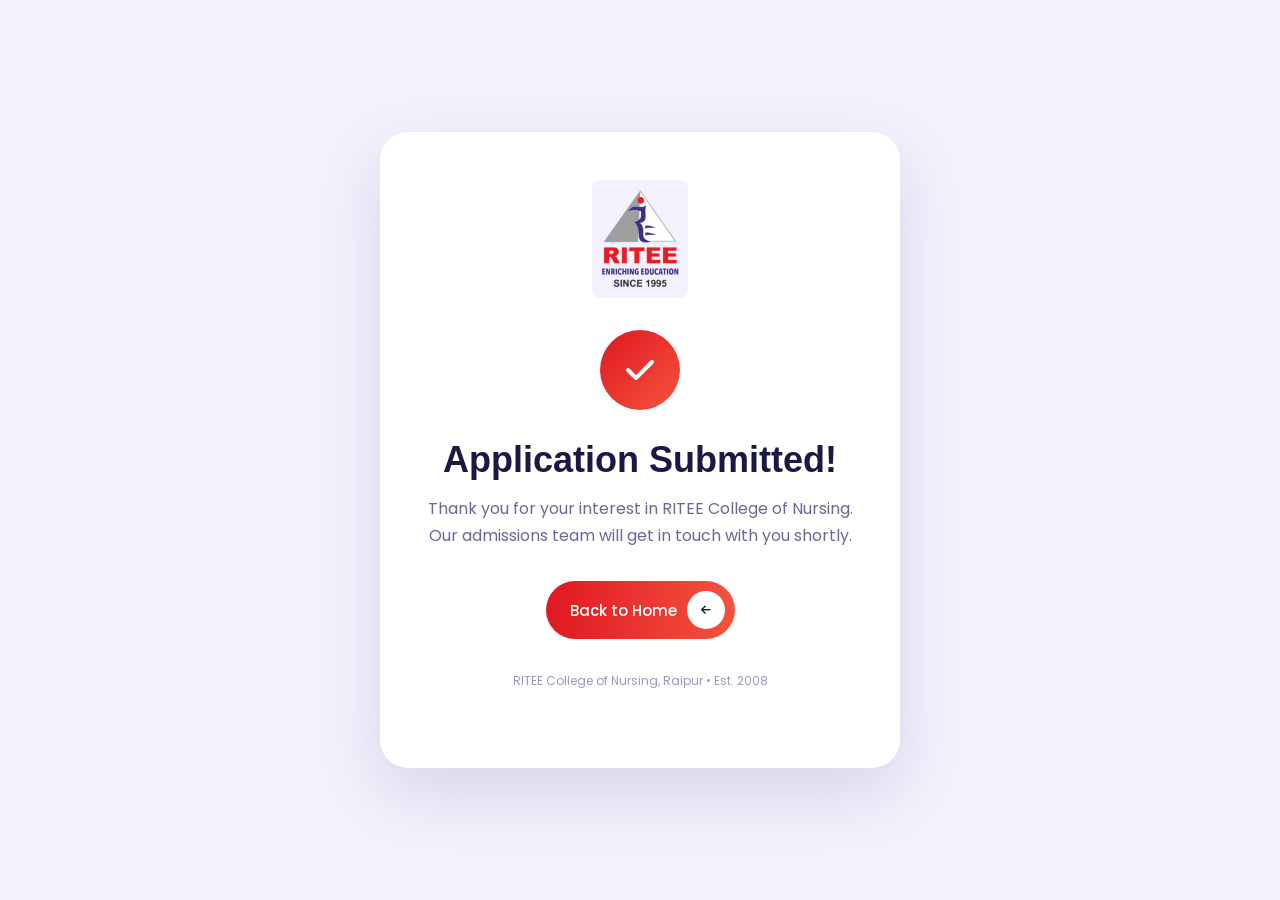
<file: thank-you.html>
<!doctype html>
<html lang="en">
  <head>
    <meta charset="UTF-8" />
    <meta name="viewport" content="width=device-width, initial-scale=1" />
    <title>Thank You – RITEE College of Nursing, Raipur</title>

    <!-- Favicon -->
    <link rel="icon" type="image/svg+xml" href="images/logo.svg" />
    <link rel="apple-touch-icon" href="images/logo.svg" />
    <meta name="theme-color" content="#1b1844" />

    <!-- SEO Meta -->
    <meta
      name="description"
      content="Your application has been submitted. RITEE College of Nursing admissions team will contact you shortly."
    />
    <meta name="robots" content="noindex, follow" />
    <link rel="canonical" href="https://admission.riteegroup.in/thank-you" />

    <link rel="preconnect" href="https://fonts.googleapis.com" />
    <link rel="preconnect" href="https://fonts.gstatic.com" crossorigin />
    <link href="https://fonts.googleapis.com/css2?family=Poppins:wght@300;400;500;600&display=swap" rel="stylesheet" />
    <link href="https://api.fontshare.com/v2/css?f[]=supreme@400,500,700&display=swap" rel="stylesheet" />
    <link href="https://cdnjs.cloudflare.com/ajax/libs/font-awesome/6.5.2/css/all.min.css" rel="stylesheet" />

    <style>
      :root {
        --ink: #1b1844;
        --blue: #383080;
        --red: #e31e24;
        --white: #fff;
        --tint: #f3f1fd;
      }
      *,
      *::before,
      *::after {
        box-sizing: border-box;
      }
      html {
        scroll-behavior: smooth;
      }
      body {
        margin: 0;
        font-family: 'Poppins', sans-serif;
        background: var(--tint);
        color: var(--ink);
        min-height: 100vh;
        display: flex;
        flex-direction: column;
        align-items: center;
        justify-content: center;
        padding: 24px 16px;
        -webkit-font-smoothing: antialiased;
      }

      .card {
        width: 100%;
        max-width: 520px;
        background: var(--white);
        border-radius: 28px;
        padding: 48px 40px 44px;
        text-align: center;
        box-shadow: 0 24px 64px rgba(27, 24, 68, 0.12);
      }

      .icon-wrap {
        width: 80px;
        height: 80px;
        margin: 0 auto 28px;
        display: grid;
        place-items: center;
        border-radius: 50%;
        background: linear-gradient(135deg, #e01820, #f4533f);
        color: var(--white);
        font-size: 32px;
      }

      .logo {
        display: inline-flex;
        width: 96px;
        padding: 6px;
        background: var(--tint);
        border-radius: 8px;
        margin-bottom: 32px;
      }
      .logo img {
        width: 100%;
        height: auto;
        display: block;
      }

      h1 {
        font-family: 'Supreme', sans-serif;
        margin: 0 0 14px;
        font-size: clamp(26px, 5vw, 36px);
        font-weight: 700;
        line-height: 1.2;
        color: var(--ink);
      }

      p {
        margin: 0 0 32px;
        font-size: 16px;
        line-height: 1.7;
        color: #6b6896;
      }

      /* Submitted details summary */
      .user-details {
        display: flex;
        flex-direction: column;
        gap: 10px;
        margin: 0 0 32px;
        padding: 20px 24px;
        background: var(--tint);
        border-radius: 16px;
        text-align: left;
      }
      .user-details .row {
        display: flex;
        justify-content: space-between;
        align-items: center;
        gap: 12px;
        font-size: 14px;
      }
      .user-details .row + .row {
        padding-top: 10px;
        border-top: 1px solid #e4e2f4;
      }
      .user-details .label {
        font-weight: 500;
        color: var(--ink);
        white-space: nowrap;
      }
      .user-details .value {
        color: #6b6896;
        text-align: right;
        word-break: break-word;
      }
      @media (max-width: 480px) {
        .user-details .row {
          flex-direction: column;
          align-items: flex-start;
          gap: 2px;
        }
        .user-details .value {
          text-align: left;
        }
      }

      .btn-back {
        display: inline-flex;
        align-items: center;
        gap: 10px;
        padding: 10px 10px 10px 24px;
        background: linear-gradient(90deg, #e01820 0%, #f4533f 100%);
        color: var(--white);
        border: none;
        border-radius: 50px;
        font-family: 'Poppins', sans-serif;
        font-size: 15px;
        font-weight: 500;
        text-decoration: none;
        cursor: pointer;
        transition: box-shadow 0.3s ease;
      }
      .btn-back:hover {
        color: var(--white);
        box-shadow: 0 8px 22px rgba(227, 30, 36, 0.35);
      }
      .btn-back-icon {
        width: 38px;
        height: 38px;
        display: grid;
        place-items: center;
        border-radius: 50%;
        background: var(--white);
        color: var(--ink);
        font-size: 11px;
      }

      .footer-note {
        margin-top: 32px;
        font-size: 12px;
        color: #9c99be;
      }

      @media (max-width: 480px) {
        .card {
          padding: 36px 24px 32px;
        }
      }
    </style>

    <!-- Google Tag Manager -->
    <script async src="https://www.googletagmanager.com/gtm.js?id=GTM-TZVKVCQ2"></script>
    <script>
      window.dataLayer = window.dataLayer || [];
      function gtag() {
        dataLayer.push(arguments);
      }
      gtag('js', new Date());
    </script>
    <!-- End Google Tag Manager -->
  </head>
  <body>
    <div class="card">
      <a href="/" class="logo" aria-label="RITEE Home">
        <img src="images/logo.svg" alt="RITEE College of Nursing" />
      </a>

      <div class="icon-wrap">
        <i class="fa-solid fa-check"></i>
      </div>

      <h1>Application Submitted!</h1>
      <p>
        Thank you for your interest in RITEE College of Nursing.<br />
        Our admissions team will get in touch with you shortly.
      </p>

      <div class="user-details" id="userDetails">
        <div class="row">
          <span class="label">Full Name</span>
          <span class="value" id="detailName">—</span>
        </div>
        <div class="row">
          <span class="label">Phone Number</span>
          <span class="value" id="detailPhone">—</span>
        </div>
        <div class="row">
          <span class="label">Email Address</span>
          <span class="value" id="detailEmail">—</span>
        </div>
      </div>

      <a href="/" class="btn-back">
        Back to Home
        <span class="btn-back-icon"><i class="fa-solid fa-arrow-left"></i></span>
      </a>

      <p class="footer-note">RITEE College of Nursing, Raipur &bull; Est. 2008</p>
    </div>

    <script>
      (function () {
        var params = new URLSearchParams(window.location.search);
        var name = params.get('name') || '';
        var phone = params.get('phone') || '';
        var email = params.get('email') || '';

        if (name) document.getElementById('detailName').textContent = decodeURIComponent(name);
        if (phone) document.getElementById('detailPhone').textContent = decodeURIComponent(phone);
        if (email) document.getElementById('detailEmail').textContent = decodeURIComponent(email);

        // If no params at all, hide the details block
        if (!name && !phone && !email) {
          document.getElementById('userDetails').style.display = 'none';
        }
      })();
    </script>
  </body>
</html>
</file>
<file: general/css/animation.css>
/* =========================================================
   RITEE - animation.css   (link AFTER style.css)
   1) scroll reveal   2) section details   3) hover effects
   Buttons are intentionally left untouched.
   ========================================================= */

:root {
  --ease-out: cubic-bezier(0.22, 0.8, 0.25, 1);
  --ease-back: cubic-bezier(0.34, 1.56, 0.64, 1);
}

/* =========================================================
   1) SCROLL REVEAL  (classes are added by animation.js)
   animation uses fill-mode "backwards" so hover transforms
   keep working once the reveal has finished.
   ========================================================= */
.anim-ready .anim {
  opacity: 0;
}
.anim-ready .anim.in-view {
  opacity: 1;
  animation-name: var(--a, fadeUp);
  animation-duration: var(--dur, 0.85s);
  animation-delay: var(--delay, 0ms);
  animation-timing-function: var(--ease, var(--ease-out));
  animation-fill-mode: backwards;
}
.anim-ready .anim.anim-instant {
  opacity: 1;
  animation: none;
}

.anim-up {
  --a: fadeUp;
}
.anim-down {
  --a: fadeDown;
}
.anim-left {
  --a: fadeFromLeft;
}
.anim-right {
  --a: fadeFromRight;
}
.anim-zoom {
  --a: zoomIn;
}
.anim-pop {
  --a: popIn;
  --ease: var(--ease-back);
}
.anim-line {
  --a: lineGrow;
}

@keyframes fadeUp {
  from {
    opacity: 0;
    transform: translateY(40px);
  }
  to {
    opacity: 1;
    transform: none;
  }
}
@keyframes fadeDown {
  from {
    opacity: 0;
    transform: translateY(-28px);
  }
  to {
    opacity: 1;
    transform: none;
  }
}
@keyframes fadeFromLeft {
  from {
    opacity: 0;
    transform: translateX(-56px);
  }
  to {
    opacity: 1;
    transform: none;
  }
}
@keyframes fadeFromRight {
  from {
    opacity: 0;
    transform: translateX(56px);
  }
  to {
    opacity: 1;
    transform: none;
  }
}
@keyframes zoomIn {
  from {
    opacity: 0;
    transform: scale(0.9) translateY(24px);
  }
  to {
    opacity: 1;
    transform: none;
  }
}
@keyframes popIn {
  from {
    opacity: 0;
    transform: scale(0.6) translateY(12px);
  }
  to {
    opacity: 1;
    transform: none;
  }
}
@keyframes lineGrow {
  from {
    transform: scaleX(0);
  }
  to {
    transform: scaleX(1);
  }
}
@keyframes imgSettle {
  from {
    transform: scale(1.18);
  }
  to {
    transform: none;
  }
}
@keyframes starPop {
  from {
    opacity: 0;
    transform: scale(0) rotate(-40deg);
  }
  to {
    opacity: 1;
    transform: none;
  }
}
@keyframes pinDrop {
  from {
    opacity: 0;
    transform: translateX(-50%) translateY(-24px) scale(0.4);
  }
  to {
    opacity: 1;
    transform: translateX(-50%);
  }
}
@keyframes floatY {
  0%,
  100% {
    translate: 0 0;
  }
  50% {
    translate: 0 -8px;
  }
}

/* =========================================================
   2) SECTION DETAILS
   ========================================================= */

/* scroll progress bar */
.scroll-progress {
  position: fixed;
  top: 0;
  left: 0;
  z-index: 1100;
  width: 100%;
  height: 3px;
  transform: scaleX(0);
  transform-origin: left;
  background: linear-gradient(90deg, var(--red), #f4533f 45%, var(--blue));
  pointer-events: none;
}

/* red underline grows from the left */
.career-line {
  transform-origin: left;
}

/* hero: images settle, floating cards drift gently */
.hero-photo.in-view img,
.career-img.in-view img {
  animation: imgSettle 1.4s var(--ease-out) backwards;
}

.anim-ready .float-pill.in-view {
  animation:
    popIn 0.7s var(--ease-back) var(--delay, 0ms) backwards,
    floatY 5.5s ease-in-out calc(var(--delay, 0ms) + 0.9s) infinite;
}
.anim-ready .float-pill.pill-2.in-view {
  animation-duration: 0.7s, 4.8s;
}
.anim-ready .float-pill.pill-3.in-view {
  animation-duration: 0.7s, 6.2s;
}
.anim-ready .legacy-card.in-view {
  animation:
    fadeFromLeft 0.85s var(--ease-out) var(--delay, 0ms) backwards,
    floatY 6s ease-in-out calc(var(--delay, 0ms) + 1s) infinite;
}
.anim-ready .mentor-card.in-view {
  animation:
    fadeFromRight 0.85s var(--ease-out) var(--delay, 0ms) backwards,
    floatY 6.8s ease-in-out calc(var(--delay, 0ms) + 1.2s) infinite;
}
.anim-ready .anim.anim-instant.float-pill,
.anim-ready .anim.anim-instant.legacy-card,
.anim-ready .anim.anim-instant.mentor-card {
  animation: floatY 6s ease-in-out infinite;
}

/* stand-out timeline: icon pops, connector line draws down */
.anim-ready .stand-timeline li:not(:last-child)::after {
  transform: scaleY(0);
  transform-origin: top;
  transition: transform 0.7s var(--ease-out) calc(var(--delay, 0ms) + 0.35s);
}
.anim-ready .stand-timeline li.in-view:not(:last-child)::after {
  transform: scaleY(1);
}
.stand-timeline li.in-view .stand-icon {
  animation: popIn 0.6s var(--ease-back) calc(var(--delay, 0ms) + 0.1s) backwards;
}

/* testimonial stars twinkle in one by one */
.testi-card.in-view .testi-stars i {
  animation: starPop 0.5s var(--ease-back) backwards;
}
.testi-card.in-view .testi-stars i:nth-child(1) {
  animation-delay: calc(var(--delay, 0ms) + 0.35s);
}
.testi-card.in-view .testi-stars i:nth-child(2) {
  animation-delay: calc(var(--delay, 0ms) + 0.43s);
}
.testi-card.in-view .testi-stars i:nth-child(3) {
  animation-delay: calc(var(--delay, 0ms) + 0.51s);
}
.testi-card.in-view .testi-stars i:nth-child(4) {
  animation-delay: calc(var(--delay, 0ms) + 0.59s);
}
.testi-card.in-view .testi-stars i:nth-child(5) {
  animation-delay: calc(var(--delay, 0ms) + 0.67s);
}

/* admission: pin drops onto the card, dashed connector fades in */
.adm-step.in-view .adm-pin {
  animation: pinDrop 0.6s var(--ease-back) calc(var(--delay, 0ms) + 0.3s) backwards;
}
.anim-ready .adm-step:not(:last-child)::after {
  opacity: 0;
  transition: opacity 0.6s ease calc(var(--delay, 0ms) + 0.6s);
}
.anim-ready .adm-step.in-view:not(:last-child)::after {
  opacity: 1;
}

/* =========================================================
   3) HOVER EFFECTS  (no buttons)
   ========================================================= */

/* ---- Why RITEE rows ---- */
.why-row {
  transition:
    background-color 0.35s ease,
    transform 0.4s var(--ease-out),
    box-shadow 0.4s var(--ease-out);
}
.why-row:hover {
  transform: translateY(-3px);
  box-shadow: 0 16px 34px -12px rgba(56, 48, 128, 0.35);
}
.why-arrow i {
  transition: transform 0.35s var(--ease-out);
}
.why-row:hover .why-arrow i {
  transform: rotate(-45deg);
}

/* ---- Programme cards ---- */
.prog-card {
  transition:
    transform 0.45s var(--ease-out),
    box-shadow 0.45s var(--ease-out);
}
.prog-card:hover {
  transform: translateY(-10px);
  box-shadow: 0 30px 50px -14px rgba(10, 8, 50, 0.5);
}
.prog-num {
  transition: color 0.4s ease;
}
.prog-card:hover .prog-num {
  color: #e0182070;
}
.prog-list li {
  transition: transform 0.3s var(--ease-out);
}
.prog-list li:hover {
  transform: translateX(5px);
}
.prog-list li::before {
  transition: transform 0.3s var(--ease-back);
}
.prog-list li:hover::before {
  transform: scale(1.25);
}

/* ---- Careers ---- */
.career-img img,
.hero-photo img {
  transition: transform 1.1s var(--ease-out);
}
.career-img:hover img,
.hero-photo:hover img {
  transform: scale(1.05);
}
.career-list li::before {
  transition:
    transform 0.3s var(--ease-back),
    background-color 0.3s ease;
}
.career-list li:hover::before {
  transform: scale(1.8);
  background: var(--red);
}

/* ---- Recruiters ---- */
.rec-card {
  transition:
    transform 0.4s var(--ease-out),
    box-shadow 0.4s var(--ease-out);
}
.rec-card:hover {
  transform: translateY(-8px);
  box-shadow: 0 24px 40px -14px rgba(8, 6, 40, 0.55);
}
.rec-card img {
  transition: transform 0.5s var(--ease-out);
}
.rec-card:hover img {
  transform: scale(1.07);
}

/* ---- Stand-out timeline ---- */
.stand-icon {
  transition:
    transform 0.35s var(--ease-back),
    box-shadow 0.35s ease;
}
.stand-timeline li > div {
  transition: transform 0.35s var(--ease-out);
}
.stand-timeline li:hover .stand-icon {
  transform: scale(1.12);
  box-shadow: 0 0 0 7px rgba(56, 48, 128, 0.12);
}
.stand-timeline li.is-legacy:hover .stand-icon {
  box-shadow: 0 0 0 7px rgba(227, 30, 36, 0.14);
}
.stand-timeline li:hover > div {
  transform: translateX(6px);
}

/* ---- Testimonials ---- */
.testi-card {
  transition:
    transform 0.45s var(--ease-out),
    box-shadow 0.45s var(--ease-out),
    border-color 0.3s ease;
}
.testi-card:hover {
  transform: translateY(-8px);
  border-color: #cfcaf0;
  box-shadow: 0 26px 46px -18px rgba(56, 48, 128, 0.32);
}
.testi-quote {
  transition:
    transform 0.4s var(--ease-back),
    color 0.3s ease;
}
.testi-card:hover .testi-quote {
  color: var(--red);
  transform: scale(1.2) rotate(-8deg);
}
.testi-avatar {
  transition: transform 0.4s var(--ease-back);
}
.testi-card:hover .testi-avatar {
  transform: scale(1.1);
}

/* ---- Admission steps ---- */
.adm-step {
  transition:
    transform 0.45s var(--ease-out),
    box-shadow 0.45s var(--ease-out);
}
.adm-step:hover {
  transform: translateY(-10px) rotate(-1.2deg);
  box-shadow: 0 34px 50px -12px rgba(8, 6, 40, 0.55);
}
.adm-step:nth-child(even):hover {
  transform: translateY(-10px) rotate(1.2deg);
}
.adm-pin {
  transition: transform 0.35s var(--ease-back);
}
.adm-step:hover .adm-pin {
  transform: translateX(-50%) scale(1.22);
}

/* ---- FAQ ---- */
.faq-item {
  transition: background-color 0.35s ease;
}
.faq-item:not(:has(.faq-q[aria-expanded='true'])):hover {
  background: #e9e6fb;
}
.faq-icon {
  transition:
    background-color 0.35s ease,
    color 0.35s ease,
    transform 0.4s var(--ease-back);
}
.faq-item:not(:has(.faq-q[aria-expanded='true'])):hover .faq-icon {
  transform: rotate(90deg) scale(1.08);
}

/* ---- Hero floating cards ---- */
.float-pill,
.legacy-card,
.mentor-card {
  transition:
    transform 0.35s var(--ease-back),
    box-shadow 0.35s ease;
}
.float-pill:hover,
.legacy-card:hover,
.mentor-card:hover {
  transform: scale(1.06);
  box-shadow: 0 20px 44px 0 rgba(20, 18, 64, 0.32);
}

/* ---- Footer link ---- */
.site-footer a {
  transition: opacity 0.3s ease;
}
.site-footer a:hover {
  opacity: 0.8;
}

/* =========================================================
   Reduced motion: no float loops / no reveal
   ========================================================= */
@media (prefers-reduced-motion: reduce) {
  .anim-ready .anim {
    opacity: 1;
    animation: none !important;
  }
  .float-pill,
  .legacy-card,
  .mentor-card {
    animation: none !important;
  }
  .scroll-progress {
    display: none;
  }
}
</file>
<file: general/css/style.css>
/* =========================================================
   RITEE College of Nursing - style.css
   Fonts: Supreme (headings) / Poppins (content)
   ========================================================= */

:root {
  --ink: #1b1844;
  --muted: #6b6896;
  --blue: #383080;
  --red: #e31e24;
  --red-dark: #c8141b;
  --tint: #f3f1fd;
  --field: #f1effc;
  --white: #fff;
}

*,
*::before,
*::after {
  box-sizing: border-box;
}

html {
  scroll-behavior: smooth;
}

body {
  font-family: 'Poppins', sans-serif;
  color: var(--ink);
  background: var(--white);
  overflow-x: hidden;
  -webkit-font-smoothing: antialiased;
}

.supreme-fonts {
  font-family: 'Supreme', sans-serif;
}
.poppins-font {
  font-family: 'Poppins', sans-serif;
}

/* common container: 1366 + 16 + 16 padding (not used in hero) */
.container-site {
  width: 100%;
  max-width: calc(1366px + 32px);
  margin-inline: auto;
  padding-inline: 16px;
}

/* =========================================================
   COMMON BUTTON (Apply Now)
   ========================================================= */
.btn-apply {
  display: inline-flex;
  align-items: center;
  gap: 14px;
  padding: 8px 8px 8px 22px;
  background: linear-gradient(90deg, #e01820 0%, #f4533f 100%);
  color: var(--white);
  border: 1.5px solid rgba(255, 255, 255, 0.55);
  border-radius: 50px;
  font-size: 17px;
  font-weight: 500;
  line-height: 1;
  text-decoration: none;
  cursor: pointer;
  transition:
    padding 0.35s ease,
    background-color 0.3s ease,
    box-shadow 0.3s ease;
}
.btn-apply-icon {
  width: 46px;
  height: 46px;
  flex: none;
  display: grid;
  place-items: center;
  border-radius: 50%;
  background: var(--white);
  color: var(--ink);
  font-size: 11px;
  transition:
    background-color 0.3s ease,
    color 0.3s ease;
}
.btn-apply-icon i {
  transform: rotate(-45deg);
}

.btn-apply:hover,
.btn-apply:focus-visible {
  color: var(--white);
  padding: 8px 9px 8px 30px;
  box-shadow: 0 8px 22px rgba(227, 30, 36, 0.35);
}
.btn-apply:hover .btn-apply-icon,
.btn-apply:focus-visible .btn-apply-icon {
  background: var(--blue);
  color: var(--white);
}

/* outlined common button (Contact Us) */
.btn-outline-pill {
  display: inline-flex;
  align-items: center;
  gap: 14px;
  padding: 8px 8px 8px 22px;
  background: linear-gradient(90deg, #383080 0%, #1b1844 100%);
  color: var(--white);
  border: 0;
  border-radius: 50px;
  font-size: 17px;
  font-weight: 500;
  line-height: 1;
  text-decoration: none;
  transition:
    box-shadow 0.3s ease,
    transform 0.35s ease;
}
.btn-outline-pill:hover,
.btn-outline-pill:focus-visible {
  color: var(--white);
  background: linear-gradient(90deg, #383080 0%, #1b1844 100%);
  transform: translateY(-2px);
  box-shadow: 0 10px 22px rgba(56, 48, 128, 0.4);
}
.btn-outline-pill .btn-apply-icon {
  background: var(--white);
  color: var(--blue);
}
.btn-outline-pill:hover .btn-apply-icon,
.btn-outline-pill:focus-visible .btn-apply-icon {
  background: rgba(255, 255, 255, 0.15);
  color: var(--white);
}

/* =========================================================
   ADMISSION FORM (fixed, slides in from right)
   ========================================================= */
.admission {
  position: fixed;
  top: 56px;
  right: 0;
  z-index: 1050;
  width: 360px;
  max-width: calc(100vw - 44px);
  transform: translateX(100%);
  transition: transform 0.55s cubic-bezier(0.22, 0.8, 0.25, 1);
}
.admission.is-open {
  transform: translateX(0);
}

.admission-tab {
  position: absolute;
  top: 150px;
  right: 100%;
  padding: 24px 11px;
  background: var(--red);
  color: var(--white);
  border: 0;
  border-radius: 0 8px 8px 0;
  writing-mode: vertical-rl;
  transform: rotate(180deg);
  font-size: 15px;
  font-weight: 500;
  letter-spacing: 0.12em;
  text-transform: uppercase;
  line-height: 1;
  cursor: pointer;
  box-shadow: -6px 6px 18px rgba(227, 30, 36, 0.3);
  transition: background-color 0.3s ease;
}
.admission-tab:hover {
  background: var(--red-dark);
}

.admission-panel {
  max-height: calc(100vh - 72px);
  overflow-y: auto;
  padding: 24px 22px 22px;
  background: var(--white);
  color: var(--ink);
  border-radius: 22px 0 0 22px;
  box-shadow: 0 20px 60px rgba(27, 24, 68, 0.28);
}

.admission-head {
  display: flex;
  align-items: flex-start;
  justify-content: space-between;
  gap: 12px;
  margin-bottom: 16px;
}
.admission-head h2 {
  margin: 0 0 4px;
  font-size: 20px;
  font-weight: 500;
  color: var(--ink);
}
.admission-head p {
  margin: 0;
  max-width: 230px;
  font-size: 11px;
  line-height: 1.5;
  color: var(--muted);
}
.admission-close {
  width: 30px;
  height: 30px;
  flex: none;
  display: grid;
  place-items: center;
  border: 0;
  border-radius: 50%;
  background: #efedfb;
  color: var(--ink);
  font-size: 12px;
  cursor: pointer;
  transition:
    background-color 0.3s ease,
    color 0.3s ease;
}
.admission-close:hover {
  background: var(--blue);
  color: var(--white);
}

.field {
  margin-bottom: 14px;
}
.field label {
  display: block;
  margin-bottom: 5px;
  font-size: 11px;
  font-weight: 500;
  color: var(--ink);
}
.field input,
.field select {
  width: 100%;
  height: 42px;
  padding: 0 14px;
  background: var(--field);
  color: var(--ink);
  border: 1px solid transparent;
  border-radius: 10px;
  font-family: 'Poppins', sans-serif;
  font-size: 12px;
  outline: 0;
  transition:
    border-color 0.25s ease,
    background-color 0.25s ease;
}
.field input::placeholder {
  color: #9c99be;
}
.field input:focus,
.field select:focus {
  border-color: var(--blue);
  background: var(--white);
}

.select-wrap {
  position: relative;
}
.select-wrap select {
  appearance: none;
  -webkit-appearance: none;
  padding-right: 36px;
  color: #9c99be;
}
.select-wrap select:valid {
  color: var(--ink);
}
.select-wrap i {
  position: absolute;
  top: 50%;
  right: 14px;
  transform: translateY(-50%);
  font-size: 10px;
  color: var(--muted);
  pointer-events: none;
}

.submit-btn {
  width: 100%;
  height: 44px;
  margin-top: 6px;
  background: linear-gradient(135deg, #f0444a, var(--red-dark));
  color: var(--white);
  border: 0;
  border-radius: 50px;
  font-size: 13px;
  font-weight: 500;
  cursor: pointer;
  transition:
    box-shadow 0.3s ease,
    transform 0.3s ease;
}
.submit-btn:hover {
  box-shadow: 0 10px 24px rgba(227, 30, 36, 0.35);
  transform: translateY(-1px);
}

.consent {
  margin: 12px 0 0;
  font-size: 9.5px;
  line-height: 1.5;
  color: var(--muted);
}

/* =========================================================
   FAQ
   ========================================================= */
.faq-section {
  padding: 80px 0 90px;
}
.faq-intro h2 {
  max-width: 380px;
  margin: 0 0 20px;
  font-size: clamp(26px, 2.7vw, 42px);
  font-weight: 700;
  line-height: 1.25;
  color: var(--ink);
}
.faq-intro p {
  max-width: 400px;
  margin: 0 0 30px;
  font-size: 17px;
  line-height: 1.7;
  color: var(--muted);
}

.faq-list {
  display: flex;
  flex-direction: column;
  gap: 8px;
}
.faq-item {
  background: var(--tint);
  border-radius: 18px;
  transition: background-color 0.35s ease;
}
.faq-q {
  display: flex;
  align-items: center;
  justify-content: space-between;
  gap: 16px;
  width: 100%;
  padding: 26px 28px;
  background: none;
  border: 0;
  color: var(--ink);
  font-size: 20px;
  font-weight: 500;
  line-height: 1.4;
  text-align: left;
  cursor: pointer;
  transition: color 0.35s ease;
}
.faq-icon {
  position: relative;
  width: 36px;
  height: 36px;
  flex: none;
  display: grid;
  place-items: center;
  border-radius: 50%;
  background: var(--red);
  color: var(--white);
  font-size: 12px;
  transition:
    background-color 0.35s ease,
    color 0.35s ease;
}
.faq-icon .fa-minus {
  display: none;
}
.faq-a {
  margin: 0;
  padding: 0 28px 26px;
  font-size: 16px;
  line-height: 1.7;
  color: var(--muted);
  transition: color 0.35s ease;
}

.faq-item:has(.faq-q[aria-expanded='true']) {
  background: var(--blue);
}
.faq-item:has(.faq-q[aria-expanded='true']) .faq-q {
  padding-bottom: 14px;
  color: var(--white);
}
.faq-item:has(.faq-q[aria-expanded='true']) .faq-a {
  color: rgba(255, 255, 255, 0.88);
}
.faq-item:has(.faq-q[aria-expanded='true']) .faq-icon {
  background: var(--white);
  color: var(--red);
}
.faq-item:has(.faq-q[aria-expanded='true']) .fa-plus {
  display: none;
}
.faq-item:has(.faq-q[aria-expanded='true']) .fa-minus {
  display: block;
}
.section-pill {
  display: inline-block;
  padding: 6px 18px;
  margin-bottom: 14px;
  border: 1px solid var(--ink);
  border-radius: 50px;
  font-size: 13px;
  font-weight: 500;
  letter-spacing: 0.06em;
  text-transform: uppercase;
  color: var(--ink);
}
.section-pill-light {
  color: var(--white);
  border-color: rgba(255, 255, 255, 0.7);
}

/* =========================================================
   CTA
   ========================================================= */
.cta-section {
  position: relative;
  padding: 56px 0 60px;
  overflow: hidden;
  background-color: #f4f2fd;
}
.cta-bg {
  position: absolute;
  inset: 0;
  pointer-events: none;
  background: url('../images/cta-bg.webp') center / cover no-repeat;
}
.cta-inner {
  position: relative;
  z-index: 1;
}
.cta-section .section-pill {
  margin-bottom: 18px;
}
.cta-section h2 {
  max-width: 820px;
  margin: 0 auto 14px;
  font-size: clamp(26px, 2.9vw, 40px);
  font-weight: 500;
  line-height: 1.25;
  color: var(--ink);
}
.cta-section p {
  margin: 0 0 30px;
  font-size: 17px;
  line-height: 1.6;
  color: var(--muted);
}
.cta-actions {
  display: flex;
  flex-wrap: wrap;
  align-items: stretch;
  justify-content: center;
  gap: 16px;
}

/* =========================================================
   FOOTER
   ========================================================= */
.site-footer {
  padding: 18px 16px;
  background: #151240;
  text-align: center;
}
.site-footer p {
  margin: 0;
  font-size: 13px;
  line-height: 1.5;
  color: rgba(255, 255, 255, 0.9);
}
.site-footer a {
  font-weight: 600;
  color: var(--white);
  text-decoration: none;
}
.site-footer a:hover {
  text-decoration: underline;
}

/* =========================================================
   RESPONSIVE — max-width: 991.98px
   ========================================================= */
@media (max-width: 991.98px) {
  /* admission process */
  .adm-section {
    padding: 56px 0 64px;
  }
  .adm-head {
    margin-bottom: 56px;
  }
  .adm-steps {
    grid-template-columns: repeat(2, 1fr);
    gap: 40px 20px;
  }
  .adm-step,
  .adm-step:nth-child(even) {
    margin-top: 0;
    min-height: 0;
  }
  .adm-step-in {
    min-height: 0;
  }
  .adm-step:not(:last-child)::after {
    display: none;
  }
  .adm-step:last-child {
    grid-column: 1 / -1;
    justify-self: center;
    width: calc(50% - 10px);
  }
  .adm-cta {
    margin-top: 48px;
  }

  /* faq */
  .faq-section {
    padding: 56px 0 64px;
  }
  .faq-intro h2,
  .faq-intro p {
    max-width: 100%;
  }
}

/* =========================================================
   RESPONSIVE — max-width: 575.98px
   ========================================================= */
@media (max-width: 575.98px) {
  /* admission form */
  .admission {
    top: 20px;
  }
  .admission-tab {
    top: 110px;
    padding: 20px 9px;
  }
  .admission-panel {
    padding: 20px 16px;
    max-height: calc(100vh - 40px);
  }

  /* admission process */
  .adm-steps {
    grid-template-columns: 1fr;
    gap: 36px;
  }
  .adm-step:last-child {
    width: 100%;
  }
  .adm-num {
    font-size: 26px;
  }
  .adm-step {
    border-radius: 20px;
  }
  .adm-step-in {
    border-radius: 15px;
  }

  /* faq */
  .faq-item {
    border-radius: 16px;
  }
  .faq-q {
    padding: 18px 16px 18px 18px;
    font-size: 16px;
  }
  .faq-a {
    padding: 0 18px 20px;
    font-size: 14px;
  }
  .faq-icon {
    width: 32px;
    height: 32px;
  }

  /* cta */
  .cta-section p {
    margin-bottom: 24px;
    font-size: 14.5px;
  }
  .cta-actions {
    flex-wrap: nowrap;
    align-items: center;
    gap: 12px;
  }
  .cta-actions .btn-apply,
  .cta-actions .btn-outline-pill {
    font-size: 12px;
    width: 100%;
    max-width: 280px;
    justify-content: center;
  }
  .cta-actions .btn-apply .btn-apply-icon,
  .btn-apply .btn-apply-icon {
    width: 24px;
    height: 24px;
  }
  .btn-apply {
    font-size: 12px;
  }
  .btn-outline-pill {
    min-height: 42px;
    padding: 6px 6px 6px 18px;
    font-size: 12.5px;
  }

  /* footer */
  .site-footer p {
    font-size: 12px;
  }
}

/* =========================================================
   REDUCED MOTION
   ========================================================= */
@media (prefers-reduced-motion: reduce) {
  * {
    transition-duration: 0.01ms !important;
    scroll-behavior: auto !important;
  }
}

/* =========================================================
   RITEE LP - lp-sections.css   (link AFTER style.css)
   Layout = Bootstrap classes. Yaha sirf design, hover aur animation hai.
   Classes prefixed (lp- / vh- / hl-) => style.css / animation.css untouched.
   Re-uses from style.css: :root vars, .btn-apply, .admission*, .field, .submit-btn
   ========================================================= */

:root {
  --lp-orange: #f4533f;
  --lp-ease: cubic-bezier(0.22, 0.8, 0.25, 1);
  --lp-back: cubic-bezier(0.34, 1.56, 0.64, 1);
}

/* =========================================================
   1) HEADER (static, not sticky)
   ========================================================= */
.lp-header {
  position: relative;
  z-index: 20;
  box-shadow: 0 1px 0 rgba(27, 24, 68, 0.08);
}
.lp-logo img {
  display: block;
  height: 54px;
  width: auto;
}

.lp-nav {
  --bs-nav-link-color: var(--ink);
  --bs-nav-link-hover-color: var(--red);
  --bs-nav-link-font-size: 13px;
  --bs-nav-link-font-weight: 500;
  --bs-nav-link-padding-x: 0;
  --bs-nav-link-padding-y: 6px;
}
.lp-nav .nav-link {
  position: relative;
  white-space: nowrap;
  transition: color 0.3s ease;
}
.lp-nav .nav-link::after {
  content: '';
  position: absolute;
  left: 0;
  bottom: 0;
  width: 100%;
  height: 2px;
  border-radius: 2px;
  background: var(--red);
  transform: scaleX(0);
  transform-origin: right;
  transition: transform 0.35s var(--lp-ease);
}
.lp-nav .nav-link:hover::after,
.lp-nav .nav-link:focus-visible::after {
  transform: scaleX(1);
  transform-origin: left;
}

.lp-btn {
  padding: 11px 24px;
  font-size: 12.5px;
  font-weight: 500;
  line-height: 1;
  white-space: nowrap;
  transition:
    transform 0.35s var(--lp-ease),
    box-shadow 0.35s var(--lp-ease),
    background-color 0.3s ease,
    color 0.3s ease;
}
.lp-btn-red {
  color: var(--white);
  border: 0;
  background: linear-gradient(90deg, #e01820 0%, var(--lp-orange) 100%);
}
.lp-btn-red:hover,
.lp-btn-red:focus-visible {
  color: var(--white);
  background: linear-gradient(90deg, #e01820 0%, var(--lp-orange) 100%);
  transform: translateY(-2px);
  box-shadow: 0 10px 22px rgba(227, 30, 36, 0.35);
}
.lp-btn-line {
  color: var(--blue);
  background: var(--white);
  border: 1.5px solid var(--blue);
}
.lp-btn-line:hover,
.lp-btn-line:focus-visible {
  color: var(--white);
  background: var(--blue);
  border-color: var(--blue);
  transform: translateY(-2px);
  box-shadow: 0 10px 22px rgba(56, 48, 128, 0.3);
}

.lp-burger {
  width: 42px;
  height: 42px;
  padding: 0;
  display: grid;
  place-items: center;
  border: 1.5px solid var(--blue);
  border-radius: 12px;
  color: var(--blue);
  font-size: 16px;
  box-shadow: none !important;
  transition:
    background-color 0.3s ease,
    color 0.3s ease;
}
.lp-burger:hover,
.lp-burger[aria-expanded='true'] {
  background: var(--blue);
  color: var(--white);
}

/* Mobile-only Apply Now in navbar */
.lp-mobile-apply {
  margin-left: auto;
  padding: 10px 20px;
  font-size: 12.5px;
}

/* =========================================================
   2) VIDEO HERO
   ========================================================= */
.vh-hero {
  min-height: clamp(560px, 46vw, 720px);
  background: #090b12;
}
.vh-video {
  pointer-events: none;
}
.vh-overlay {
  pointer-events: none;
  background:
    linear-gradient(180deg, rgba(9, 11, 18, 0.35) 0%, rgba(9, 11, 18, 0.7) 55%, rgba(9, 11, 18, 0.95) 100%),
    linear-gradient(90deg, rgba(9, 11, 18, 0.55) 0%, rgba(9, 11, 18, 0) 70%);
}

.vh-content {
  padding-bottom: 40px;
}
.vh-tag {
  font-size: 14px;
  font-weight: 500;
}
.vh-dot {
  position: relative;
  width: 9px;
  height: 9px;
  flex: none;
  border-radius: 50%;
  background: var(--lp-orange);
}
.vh-dot::after {
  content: '';
  position: absolute;
  inset: 0;
  border-radius: 50%;
  background: var(--lp-orange);
  animation: vhPulse 2s ease-out infinite;
}
@keyframes vhPulse {
  from {
    opacity: 0.7;
    transform: scale(1);
  }
  to {
    opacity: 0;
    transform: scale(3.2);
  }
}

.vh-title {
  margin: 0 0 16px;
  font-size: clamp(27px, 2.9vw, 42px);
  font-weight: 500;
  line-height: 1.2;
  color: var(--white);
}
.vh-title span {
  color: var(--lp-orange);
}
.vh-text {
  max-width: 560px;
  margin: 0 0 26px;
  font-size: 15px;
  line-height: 1.75;
  color: rgba(255, 255, 255, 0.88);
}
.vh-text b {
  font-weight: 600;
  color: var(--white);
}

/* common .btn-apply reuse, hero size */
.vh-actions .btn-apply {
  gap: 12px;
  padding: 7px 7px 7px 22px;
  font-size: 14px;
}
.vh-actions .btn-apply:hover,
.vh-actions .btn-apply:focus-visible {
  padding: 7px 8px 7px 28px;
}
.vh-actions .btn-apply .btn-apply-icon {
  width: 38px;
  height: 38px;
}

.vh-btn-white {
  height: 52px;
  padding: 0 26px;
  background: var(--white);
  color: var(--red);
  font-size: 14px;
  font-weight: 500;
  line-height: 1;
  text-decoration: none;
  transition:
    transform 0.35s var(--lp-ease),
    box-shadow 0.35s var(--lp-ease),
    background-color 0.3s ease,
    color 0.3s ease;
}
.vh-btn-white i {
  font-size: 12px;
  transition: transform 0.35s var(--lp-back);
}
.vh-btn-white:hover,
.vh-btn-white:focus-visible {
  color: var(--white);
  background: var(--red);
  transform: translateY(-3px);
  box-shadow: 0 12px 26px rgba(227, 30, 36, 0.4);
}
.vh-btn-white:hover i,
.vh-btn-white:focus-visible i {
  transform: translateY(3px);
}

/* mobile inline form: white card on the video */
.vh-hero .hero-inline-form {
  margin-bottom: 28px;
  padding: 22px 18px;
  background: var(--white);
  color: var(--ink);
  border-radius: 22px;
  box-shadow: 0 20px 60px rgba(0, 0, 0, 0.35);
}

/* programme strip */
.vh-strip {
  padding-bottom: 34px;
}
.vh-strip ul {
  scrollbar-width: none;
}
.vh-strip ul::-webkit-scrollbar {
  display: none;
}
.vh-strip li {
  flex: none;
}
.vh-strip li + li::before {
  content: '';
  display: inline-block;
  width: 4px;
  height: 4px;
  margin: 0 18px;
  vertical-align: middle;
  border-radius: 50%;
  background: var(--red);
}
.vh-strip a {
  display: inline-block;
  font-size: 15px;
  color: rgba(255, 255, 255, 0.92);
  text-decoration: none;
  white-space: nowrap;
  transition:
    color 0.3s ease,
    transform 0.3s var(--lp-ease);
}
.vh-strip a:hover,
.vh-strip a:focus-visible {
  color: var(--lp-orange);
  transform: translateY(-3px);
}

/* one orchestrated load-in */
.vh-content > *,
.vh-hero .hero-inline-form,
.vh-strip {
  animation: vhUp 0.9s var(--lp-ease) backwards;
}
.vh-content > :nth-child(1) {
  animation-delay: 0.1s;
}
.vh-content > :nth-child(2) {
  animation-delay: 0.22s;
}
.vh-content > :nth-child(3) {
  animation-delay: 0.34s;
}
.vh-content > :nth-child(4) {
  animation-delay: 0.46s;
}
.vh-strip {
  animation-delay: 0.6s;
}
@keyframes vhUp {
  from {
    opacity: 0;
    transform: translateY(28px);
  }
  to {
    opacity: 1;
    transform: none;
  }
}

/* =========================================================
   3) INSTITUTE HIGHLIGHTS (chart)
   ========================================================= */
.hl-section {
  padding: 72px 0 80px;
  background: var(--white);
}
.hl-pill {
  margin-bottom: 18px;
  padding: 7px 16px;
  border: 1px solid var(--ink);
  border-radius: 50px;
  font-size: 13px;
  font-weight: 500;
  letter-spacing: 0.08em;
  text-transform: uppercase;
  line-height: 1;
  color: var(--ink);
  transition:
    background-color 0.3s ease,
    color 0.3s ease;
}
.hl-title {
  margin: 0 0 14px;
  font-size: clamp(28px, 3vw, 46px);
  font-weight: 700;
  line-height: 1.2;
  color: var(--ink);
}
.hl-sub {
  max-width: 520px;
  font-size: 16px;
  line-height: 1.7;
  color: var(--muted);
}

.hl-chart {
  --plot-h: 260px;
  --axis: 42px;
  padding-top: 56px; /* 100% label ke liye jagah */
}
.hl-plot {
  height: var(--plot-h);
  margin-left: var(--axis);
}
.hl-lines li {
  position: absolute;
  left: 0;
  right: 0;
  bottom: calc(var(--y) - 1px);
  height: 0;
  border-top: 1px solid #e8e5f8;
}
.hl-lines li:first-child {
  border-top-color: #b7b3ea;
}
.hl-lines span {
  position: absolute;
  right: calc(100% + 10px);
  top: -7px;
  font-size: 9.5px;
  line-height: 1;
  color: var(--muted);
}

.hl-col {
  cursor: pointer;
  transition: opacity 0.35s ease;
}
.hl-bar {
  position: relative;
  width: 46%;
  max-width: 94px;
  height: var(--h);
  border-radius: 6px 6px 0 0;
  background: linear-gradient(180deg, #5d57dc 0%, var(--blue) 100%);
  transition:
    height 1.3s var(--lp-ease) calc(var(--i) * 140ms),
    transform 0.4s var(--lp-ease),
    filter 0.35s ease,
    box-shadow 0.4s var(--lp-ease);
}

.hl-bar.is-red {
  background: linear-gradient(180deg, var(--lp-orange) 0%, var(--red) 100%);
}

.hl-val {
  position: absolute;
  left: 50%;
  bottom: calc(100% + 8px);
  display: flex;
  align-items: baseline;
  gap: 5px;
  font-size: clamp(22px, 2.6vw, 28px);
  font-weight: 700;
  line-height: 1;
  white-space: nowrap;
  color: var(--blue);
  transform: translateX(-50%);
  transition: transform 0.4s var(--lp-back);
}
.hl-val small {
  font-family: 'Poppins', sans-serif;
  font-size: 9.5px;
  font-weight: 500;
  color: var(--ink);
}
.hl-bar.is-red .hl-val {
  color: var(--red);
}

/* hover: hovered bar uthta hai, baaki dim */
.hl-plot:hover .hl-col:not(:hover) {
  opacity: 0.5;
}
.hl-col:hover .hl-bar {
  filter: brightness(1.12);
  box-shadow: 0 18px 30px -12px rgba(56, 48, 128, 0.55);
}
.hl-col:hover .hl-bar.is-red {
  box-shadow: 0 18px 30px -12px rgba(227, 30, 36, 0.55);
}
.hl-col:hover .hl-val {
  transform: translateX(-50%) scale(1.1);
}

.hl-labels {
  margin: 14px 0 0 var(--axis);
  padding: 0;
}
.hl-labels li {
  padding: 0 4px;
  transition: transform 0.35s var(--lp-ease);
}
.hl-labels li:hover {
  transform: translateY(-3px);
}
.hl-labels b {
  display: block;
  margin-bottom: 3px;
  font-size: 11.5px;
  font-weight: 500;
  line-height: 1.35;
  color: var(--ink);
}
.hl-labels small {
  display: block;
  font-size: 9.5px;
  line-height: 1.4;
  color: var(--muted);
}

/* JS adds .hl-ready, phir scroll pe .is-in */
.hl-chart.hl-ready .hl-bar {
  height: 0;
}
.hl-chart.hl-ready.is-in .hl-bar {
  height: var(--h);
}
.hl-chart.hl-ready .hl-val {
  opacity: 0;
}
.hl-chart.hl-ready.is-in .hl-val {
  opacity: 1;
  transition:
    opacity 0.6s ease 0.9s,
    transform 0.4s var(--lp-back);
}

/* =========================================================
   RESPONSIVE - tablet (max-width: 991.98px)
   ========================================================= */
@media (max-width: 991.98px) {
  .lp-logo img {
    height: 46px;
  }
  .lp-nav .nav-link {
    padding: 14px 2px;
    font-size: 14px;
    border-top: 1px solid #eeecfa;
  }
  .lp-nav .nav-link::after {
    display: none;
  }
  .lp-btn {
    padding: 14px 20px;
    font-size: 13px;
  }
  .vh-content {
    padding-bottom: 28px;
  }
  .hl-section {
    padding: 56px 0 64px;
  }
  .hl-sub {
    max-width: 480px;
  }
  .hl-chart {
    --plot-h: 240px;
  }
}

/* =========================================================
   RESPONSIVE - mobile (max-width: 575.98px)
   ========================================================= */
@media (max-width: 575.98px) {
  .vh-hero {
    min-height: 560px;
  }
  .vh-text {
    margin-bottom: 22px;
    font-size: 13px;
  }
  .vh-actions .btn-apply {
    gap: 10px;
    padding: 6px 6px 6px 18px;
    font-size: 12.5px;
  }
  .vh-actions .btn-apply:hover,
  .vh-actions .btn-apply:focus-visible {
    padding: 6px 7px 6px 22px;
  }
  .vh-actions .btn-apply .btn-apply-icon {
    width: 34px;
    height: 34px;
  }
  .btn-outline-pill .btn-apply-icon {
    width: 24px;
    height: 24px;
  }
  .vh-btn-white {
    height: 46px;
    padding: 0 20px;
    font-size: 12.5px;
  }

  /* strip sideways scroll */
  .vh-strip {
    padding-bottom: 24px;
  }
  .vh-strip li + li::before {
    margin: 0 14px;
  }

  .hl-section {
    padding: 44px 0 52px;
  }
  .hl-chart {
    --plot-h: 190px;
    --axis: 30px;
    padding-top: 44px;
  }
  .hl-lines span {
    right: calc(100% + 6px);
    font-size: 8.5px;
  }
  .hl-bar {
    width: 58%;
    max-width: 44px;
  }
  .hl-val {
    bottom: calc(100% + 6px);
    font-size: 19px;
  }
  .hl-val small {
    font-size: 8px;
  }
  .hl-labels {
    margin-top: 12px;
  }
  .hl-labels b {
    font-size: 10px;
  }
  .hl-labels small {
    font-size: 8.5px;
  }
}

/* =========================================================
   REDUCED MOTION
   ========================================================= */
@media (prefers-reduced-motion: reduce) {
  .vh-content > *,
  .vh-hero .hero-inline-form,
  .vh-strip,
  .vh-dot::after {
    animation: none !important;
  }
  .hl-bar {
    transition: none !important;
  }
}

/* =========================================================
   RITEE LP - lp-sections-2.css   (link AFTER lp-sections.css)
   4) Why Choose RITEE (staircase)   5) Accreditations
   Layout = Bootstrap. Prefix: wy- / ac-  (existing css untouched)
   Uses vars from style.css / lp-sections.css: --ink --muted --blue --red --tint --lp-ease --lp-back
   ========================================================= */

/* ---------- scroll reveal (needs js/lp-reveal.js) ---------- */
.lp-js [data-reveal]:not(.is-in) {
  opacity: 0;
}
.lp-js [data-reveal].is-in {
  animation: lpRise 0.85s var(--lp-ease) var(--d, 0ms) backwards;
}
@keyframes lpRise {
  from {
    opacity: 0;
    transform: translateY(40px);
  }
  to {
    opacity: 1;
    transform: none;
  }
}
@keyframes wySlab {
  from {
    transform: scaleX(0);
  }
  to {
    transform: scaleX(1);
  }
}

/* =========================================================
   4) WHY CHOOSE RITEE
   ========================================================= */
.wy-section {
  padding: 80px 0 80px;
  background: linear-gradient(180deg, #2e2779 0%, #221c5d 52%, #0d0a29 100%);
}

/* 2 glow shapes (top-right, bottom-left) */
.wy-glow {
  position: absolute;
  width: 560px;
  height: 440px;
  border-radius: 700px;
  background: rgba(107, 102, 222, 0.35);
  filter: blur(95px);
  pointer-events: none;
}
.wy-glow-tr {
  top: -170px;
  right: 20%;
}
.wy-glow-bl {
  bottom: -190px;
  left: -170px;
}

.wy-head {
  margin-bottom: 8px;
}
.wy-pill {
  margin-bottom: 14px;
  padding: 7px 16px;
  border: 1px solid rgba(255, 255, 255, 0.55);
  border-radius: 50px;
  font-size: 13px;
  font-weight: 600;
  letter-spacing: 0.08em;
  text-transform: uppercase;
  line-height: 1;
  color: var(--white);
  transition:
    background-color 0.3s ease,
    color 0.3s ease;
}
.wy-title {
  margin: 0;
  max-width: 800px;
  font-size: 42px;
  font-weight: 700;
  line-height: 1.25;
  color: var(--white);
}

/* ---- girl (image tum add karoge) ---- */
.wy-girl {
  position: absolute;
  z-index: 2;
  left: max(-100px, calc((100% - 100vw) / 2 + 6px));
  top: calc(5 * var(--rise) + 10px);
  height: calc(5 * var(--rise) + 30px);
  width: auto;
  transform: translateY(-100%);
  pointer-events: none;
  filter: drop-shadow(0 14px 18px rgba(5, 3, 30, 0.45));
}

/* ---- steps ---- */
.wy-stairs {
  --rise: 40px;
  margin-top: 60px;
}
.wy-step {
  position: relative;
  padding-bottom: 6px;
  transition: transform 0.45s var(--lp-ease);
}
.wy-slab {
  position: relative;
  display: block;
  width: 86%;
  height: 26px;
  margin-bottom: 28px;
  border-radius: 4px;
  background: linear-gradient(180deg, #ffffff 0 44%, #9893ea 44% 100%);
  transform-origin: left;
  transition:
    transform 0.45s var(--lp-ease),
    box-shadow 0.45s var(--lp-ease);
}
/* dark smear on top of every slab */
.wy-slab::before {
  content: '';
  position: absolute;
  left: 4%;
  right: -2%;
  bottom: 100%;
  height: 14px;
  margin-bottom: 4px;
  background: radial-gradient(ellipse at center, rgba(6, 4, 32, 0.65) 0%, rgba(6, 4, 32, 0) 70%);
  filter: blur(3px);
}
.wy-step.is-top .wy-slab {
  background: linear-gradient(180deg, #f4533f 0 44%, #b3121a 44% 100%);
}

.lp-js .wy-step.is-in .wy-slab {
  animation: wySlab 0.8s var(--lp-ease) calc(var(--d, 0ms) + 150ms) backwards;
}

.wy-icon {
  display: grid;
  place-items: center;
  width: 56px;
  height: 56px;
  margin-bottom: 14px;
  border-radius: 50%;
  background: linear-gradient(135deg, #f0444a, #c8141b);
  color: var(--white);
  font-size: 16px;
  box-shadow: 0 8px 18px rgba(227, 30, 36, 0.35);
  transition:
    transform 0.45s var(--lp-back),
    box-shadow 0.35s ease;
}
.wy-name {
  max-width: 150px;
  margin: 0 0 10px;
  font-size: 22px;
  font-weight: 500;
  line-height: 1.3;
  color: var(--white);
  transition: color 0.3s ease;
}
.wy-desc {
  max-width: 175px;
  margin: 0;
  font-size: 14px;
  line-height: 1.65;
  color: rgba(255, 255, 255, 0.72);
  transition: color 0.3s ease;
}

/* hover */
.wy-step:hover {
  transform: translateY(-8px);
}
.wy-step:hover .wy-slab {
  box-shadow: 0 12px 28px rgba(139, 134, 223, 0.6);
}
.wy-step.is-top:hover .wy-slab {
  box-shadow: 0 12px 28px rgba(227, 30, 36, 0.55);
}
.wy-step:hover .wy-icon {
  transform: scale(1.12) rotate(-8deg);
  box-shadow:
    0 0 0 7px rgba(227, 30, 36, 0.18),
    0 10px 22px rgba(227, 30, 36, 0.45);
}
.wy-step:hover .wy-name {
  color: #ff8a77;
}
.wy-step:hover .wy-desc {
  color: rgba(255, 255, 255, 0.95);
}

/* desktop: staircase */
@media (min-width: 992px) {
  .wy-step {
    margin-top: calc((5 - var(--i)) * var(--rise));
  }
}
@media (min-width: 1200px) {
  .wy-stairs {
    --rise: 48px;
  }
  .wy-name {
    font-size: 18px;
  }
  .wy-desc {
    font-size: 12.5px;
  }
}

/* =========================================================
   5) ACCREDITATIONS AND ASSOCIATIONS
   ========================================================= */
.ac-section {
  padding: 80px 0 90px;
  background: #f4f3fc;
}
.ac-pill {
  margin-bottom: 18px;
  padding: 7px 16px;
  border: 1px solid var(--blue);
  border-radius: 50px;
  font-size: 13px;
  font-weight: 500;
  letter-spacing: 0.06em;
  text-transform: uppercase;
  line-height: 1;
  color: var(--ink);
  transition:
    background-color 0.3s ease,
    color 0.3s ease;
}
.ac-title {
  max-width: 440px;
  margin: 0 0 16px;
  font-size: clamp(26px, 2.6vw, 42px);
  font-weight: 700;
  line-height: 1.25;
  color: var(--ink);
}
.ac-line {
  width: 56px;
  height: 2px;
  margin-bottom: 18px;
  background: var(--red);
}
.ac-sub {
  max-width: 440px;
  margin: 0 0 58px;
  font-size: 16px;
  line-height: 1.7;
  color: var(--muted);
}

.ac-photo {
  width: 100%;
  max-width: 440px;
  margin-top: 28px;
  aspect-ratio: 230 / 178;
  border-radius: 20px;
  overflow: hidden;
  background: #dcd8f2;
  box-shadow: 0 18px 40px -22px rgba(56, 48, 128, 0.5);
  border: 1.5px dashed rgba(56, 48, 128, 0.35);

  transition:
    transform 0.45s var(--lp-ease),
    box-shadow 0.45s var(--lp-ease);
}
.ac-photo img {
  display: block;
  width: 100%;
  height: 100%;
  object-fit: cover;
  transition: transform 1.1s var(--lp-ease);
}
.ac-photo:hover img {
  transform: scale(1.06);
}

/* list */
.ac-list {
  border-top: 2px solid var(--blue);
}
.ac-row {
  position: relative;
  padding: 22px 0;
  border-bottom: 1px solid #dcd8f2;
}
.ac-row::after {
  content: '';
  position: absolute;
  left: 0;
  bottom: -1px;
  width: 100%;
  height: 2px;
  background: #e01820;
  transform: scaleX(0);
  transform-origin: left;
  transition: transform 0.5s var(--lp-ease);
}
.ac-no {
  padding-top: 8px;
  font-size: 14px;
  line-height: 1;
  color: var(--muted);
  transition: color 0.3s ease;
}
.ac-name {
  margin: 0;
  font-size: 36px;
  font-weight: 700;
  line-height: 1.2;
  color: var(--blue);
  transition:
    color 0.3s ease,
    transform 0.45s var(--lp-ease);
}
.ac-row.is-red .ac-name {
  color: #e01820;
}
.ac-desc {
  margin: 0;
  padding-top: 4px;
  font-size: 16px;
  line-height: 1.65;
  color: var(--ink);
}

.ac-row:hover .ac-name {
  color: #e01820;
  transform: translateX(8px);
}
.ac-row:hover .ac-no {
  color: #e01820;
}
.ac-row:hover::after {
  transform: scaleX(1);
}

/* =========================================================
   RESPONSIVE
   ========================================================= */
@media (max-width: 991.98px) {
  .wy-section {
    padding: 44px 0 64px;
  }
  .wy-glow {
    width: 400px;
    height: 320px;
  }
  .wy-name,
  .wy-desc {
    max-width: none;
  }
  .wy-slab {
    display: none;
    width: 72px;
  }

  .vh-hero {
    padding-top: 60px;
  }
  /* cards on tablet / mobile */
  .wy-step {
    height: 100%;
    padding: 20px 20px 22px;
    border: 1px solid rgba(255, 255, 255, 0.12);
    border-radius: 20px;
    background: rgba(255, 255, 255, 0.05);
    backdrop-filter: blur(6px);
  }
  .wy-step.is-top .wy-slab {
    background: linear-gradient(180deg, #f4533f 0 44%, #b3121a 44% 100%);
  }

  .ac-section {
    padding: 56px 0 64px;
  }
  .ac-title,
  .ac-sub {
    max-width: 480px;
  }
  .ac-photo {
    max-width: 480px;
  }
  .pg-no {
    font-size: 22px !important;
  }
  .pg-badge {
    font-size: 11px !important;
  }
  .pg-name {
    font-size: 24px !important;
  }
}

@media (max-width: 575.98px) {
  .wy-section {
    padding: 40px 0 52px;
  }
  .wy-glow {
    width: 280px;
    height: 240px;
    filter: blur(70px);
  }
  .wy-title {
    font-size: 25px;
  }
  .wy-icon {
    width: 40px;
    height: 40px;
    font-size: 14px;
  }
  .wy-name {
    font-size: 16px;
  }

  .ac-section {
    padding: 44px 0 52px;
  }
  .ac-row {
    padding: 18px 0;
    flex-direction: column;
    gap: 12px;
  }
  .ac-no {
    font-size: 24px;
    padding-top: 6px;
  }
  .ac-name {
    font-size: 23px;
  }
  .ac-desc {
    padding-top: 6px;
    font-size: 12.5px;
    width: 100%;
  }
  .ac-row:hover .ac-name {
    transform: translateX(5px);
  }
}

/* =========================================================
   REDUCED MOTION
   ========================================================= */
@media (prefers-reduced-motion: reduce) {
  .lp-js [data-reveal].is-in,
  .lp-js .wy-step.is-in .wy-slab {
    animation: none !important;
  }
}

/* =========================================================
   RITEE LP - lp-sections-3.css   (link AFTER lp-sections-2.css)
   6) Programmes Offered (cards)   7) Our Recruiters (dual marquee)
   Layout = Bootstrap. Prefix: pg- / rc-  (existing css untouched)
   JS animation baad me - abhi sirf CSS hover + marquee.
   ========================================================= */

/* =========================================================
   6) PROGRAMMES OFFERED
   ========================================================= */
.pg-section {
  padding: 64px 0 60px;
  background: linear-gradient(180deg, #372f85 0%, #281f69 38%, #130e36 80%, #0e0a28 100%);
}
.pg-pill {
  margin-bottom: 14px;
  padding: 7px 16px;
  border: 1px solid rgba(255, 255, 255, 0.55);
  border-radius: 50px;
  font-size: 13px;
  font-weight: 500;
  letter-spacing: 0.08em;
  text-transform: uppercase;
  line-height: 1;
  color: var(--white);
  transition:
    background-color 0.3s ease,
    color 0.3s ease;
}
.pg-title {
  margin: 0;
  font-size: 42px;
  font-weight: 700;
  line-height: 1.25;
  color: var(--white);
}
.pg-sub {
  max-width: 465px;
  font-size: 16px;
  line-height: 1.7;
  color: rgba(255, 255, 255, 0.72);
}

/* card */
.pg-card {
  position: relative;
  display: flex;
  flex-direction: column;
  padding: 32px;
  overflow: hidden;
  border-radius: 22px;
  background: var(--white);
  transition:
    transform 0.45s var(--lp-ease),
    box-shadow 0.45s var(--lp-ease);
}
.pg-card::after {
  content: '';
  position: absolute;
  left: 0;
  bottom: 0;
  width: 100%;
  height: 4px;
  background: linear-gradient(90deg, #e01820, var(--lp-orange));
  transform: scaleX(0);
  transform-origin: left;
  transition: transform 0.5s var(--lp-ease);
}
.pg-no {
  font-size: 44px;
  font-weight: 700;
  line-height: 1;
  color: rgba(227, 30, 36, 0.2);
  transition:
    color 0.4s ease,
    transform 0.45s var(--lp-back);
}
.pg-badge {
  display: inline-flex;
  align-items: center;
  gap: 7px;
  flex: none;
  padding: 7px 14px;
  border-radius: 50px;
  background: var(--blue);
  color: var(--white);
  font-size: 13px;
  font-weight: 500;
  line-height: 1;
  white-space: nowrap;
  transition: background-color 0.35s ease;
}
.pg-badge i {
  width: 5px;
  height: 5px;
  border-radius: 50%;
  background: var(--white);
}
.pg-name {
  margin: 16px 0 14px;
  font-size: 32px;
  font-weight: 500;
  line-height: 1.25;
  color: var(--ink);
  transition:
    color 0.35s ease,
    transform 0.4s var(--lp-ease);
}
.pg-chips {
  gap: 8px;
  padding: 0;
}
.pg-chips li {
  display: inline-flex;
  align-items: center;
  gap: 7px;
  padding: 7px 13px;
  border-radius: 50px;
  background: var(--field);
  color: var(--ink);
  font-size: 15px;
  font-weight: 400;
  line-height: 1.2;
  transition:
    background-color 0.3s ease,
    color 0.3s ease,
    transform 0.35s var(--lp-back);
}
.pg-chips i {
  width: 5px;
  height: 5px;
  flex: none;
  border-radius: 50%;
  background: var(--red);
  transition: background-color 0.3s ease;
}

/* hover */
.pg-card:hover {
  transform: translateY(-10px);
  box-shadow: 0 30px 50px -16px rgba(4, 2, 28, 0.7);
}
.pg-card:hover::after {
  transform: scaleX(1);
}
.pg-card:hover .pg-no {
  color: #e01820;
  transform: scale(1.08);
  transform-origin: left center;
}
.pg-card:hover .pg-name {
  color: var(--blue);
  transform: translateX(4px);
}
.pg-card:hover .pg-badge {
  background: #e01820;
}
.pg-chips li:hover {
  background: var(--blue);
  color: var(--white);
  transform: translateY(-2px);
}
.pg-chips li:hover i {
  background: var(--white);
}

/* =========================================================
   7) OUR RECRUITERS (dual marquee)
   ========================================================= */
.rc-section {
  padding: 56px 0 72px;
  overflow: hidden;
  background: var(--tint);
}
.rc-pill {
  margin-bottom: 14px;
  padding: 7px 16px;
  border: 1px solid var(--ink);
  border-radius: 50px;
  font-size: 13px;
  font-weight: 500;
  letter-spacing: 0.08em;
  text-transform: uppercase;
  line-height: 1;
  color: var(--ink);
  transition:
    background-color 0.3s ease,
    color 0.3s ease;
}
.rc-title {
  margin: 0 0 14px;
  font-size: 42px;
  font-weight: 500;
  line-height: 1.25;
  color: var(--ink);
}
.rc-line {
  width: 80px;
  height: 4px;
  background: var(--red);
}
.rc-sub {
  max-width: 460px;
  font-size: 16px;
  line-height: 1.7;
  color: var(--muted);
}

.rc-marquee {
  --rc-size: 140px;
  --rc-gap: 14px;
  display: flex;
  flex-direction: column;
  gap: var(--rc-gap);
}
.rc-row {
  overflow: hidden;
  padding: 10px 0; /* hover lift + shadow ke liye jagah */
  margin: -10px 0;
  -webkit-mask-image: linear-gradient(90deg, transparent 0, #000 7%, #000 93%, transparent 100%);
  mask-image: linear-gradient(90deg, transparent 0, #000 7%, #000 93%, transparent 100%);
}
.rc-track {
  display: flex;
  width: max-content;
  will-change: transform;
}
/* har group kam se kam screen jitna chaudha => loop kabhi toot'ta nahi */
.rc-group {
  display: flex;
  flex: none;
  align-items: center;
  gap: var(--rc-gap);
  padding-right: var(--rc-gap); /* group ke beech bhi same gap */
}

.rc-row-left .rc-track {
  animation: rcLeft 45s linear infinite;
}
.rc-row-right .rc-track {
  animation: rcRight 50s linear infinite;
}
.rc-row:hover .rc-track {
  animation-play-state: paused;
}
@keyframes rcLeft {
  from {
    transform: translateX(0);
  }
  to {
    transform: translateX(-50%);
  }
}
@keyframes rcRight {
  from {
    transform: translateX(-50%);
  }
  to {
    transform: translateX(0);
  }
}

.rc-card {
  display: grid;
  place-items: center;
  flex: none;
  width: var(--rc-size);
  height: var(--rc-size);
  padding: 7px;
  border: 1px solid #e4e2fa;
  border-radius: 20px;
  overflow: hidden;
  background: var(--white);
  transition:
    transform 0.4s var(--lp-ease),
    box-shadow 0.4s var(--lp-ease),
    border-color 0.3s ease;
}
.rc-card img {
  display: block;
  width: 100%;
  height: 100%;
  object-fit: contain;
  transition: transform 0.45s var(--lp-ease);
}
.rc-card:hover {
  transform: translateY(-4px);
  border-color: #cfcaf0;
  box-shadow: 0 22px 36px -16px rgba(56, 48, 128, 0.15);
}
.rc-card:hover img {
  transform: scale(1.06);
}

/* =========================================================
   RESPONSIVE
   ========================================================= */
@media (max-width: 991.98px) {
  .pg-section {
    padding: 52px 0 52px;
  }
  .pg-sub,
  .rc-sub {
    max-width: 480px;
  }
  .rc-section {
    padding: 48px 0 60px;
  }
  .rc-marquee {
    --rc-size: 124px;
    --rc-gap: 12px;
  }
  .rc-card {
    border-radius: 18px;
  }
}

@media (max-width: 575.98px) {
  .pg-section {
    padding: 44px 0 44px;
  }
  .pg-card {
    padding: 18px 18px 22px;
    border-radius: 20px;
  }
  .pg-name {
    margin: 12px 0 12px;
  }
  .pg-chips li {
    padding: 6px 12px;
    font-size: 11px;
  }
  .pg-card:hover {
    transform: translateY(-6px);
  }

  .rc-section {
    padding: 40px 0 48px;
  }
  .rc-marquee {
    --rc-size: 96px;
    --rc-gap: 10px;
  }
  .rc-card {
    border-radius: 14px;
  }
  .rc-row-left .rc-track {
    animation-duration: 32s;
  }
  .rc-row-right .rc-track {
    animation-duration: 36s;
  }
}

/* =========================================================
   REDUCED MOTION: marquee ruk jaata hai, row swipe-scroll ho jaati hai
   ========================================================= */
@media (prefers-reduced-motion: reduce) {
  .rc-track {
    animation: none !important;
  }
  .rc-row {
    overflow-x: auto;
    -webkit-mask-image: none;
    mask-image: none;
  }
  .rc-group {
    min-width: 0;
  }
  .rc-group[aria-hidden='true'] {
    display: none;
  }
}

.lf-section {
  padding: 100px 0 100px;
  background: var(--white);
}
.lf-pill {
  margin-bottom: 14px;
  padding: 7px 16px;
  border: 1px solid var(--ink);
  border-radius: 50px;
  font-size: 13px;
  font-weight: 500;
  letter-spacing: 0.08em;
  text-transform: uppercase;
  line-height: 1;
  color: var(--ink);
}
.lf-title {
  margin: 0 0 14px;
  font-size: 42px;
  font-weight: 700;
  line-height: 1.2;
  color: var(--ink);
}
.lf-line {
  width: 82px;
  height: 4px;
  background: var(--red);
}
.lf-sub {
  max-width: 440px;
  font-size: 15px;
  line-height: 1.75;
  color: var(--muted);
}

/* ---- grid: 6/3/3 on top, 3/3/6 below ---- */
.lf-grid {
  --lf-h1: clamp(210px, 25vw, 340px);
  --lf-h2: calc(var(--lf-h1) * 0.84);
  display: grid;
  grid-template-columns: repeat(12, 1fr);
  grid-template-rows: var(--lf-h1) var(--lf-h2);
  gap: 14px;
  margin: 0;
  padding: 0;
}
.lf-t1 {
  grid-column: span 6;
}
.lf-t2,
.lf-t3,
.lf-t4,
.lf-t5 {
  grid-column: span 3;
}
.lf-t6 {
  grid-column: span 6;
}

/* ---- tile ---- */
.lf-tile {
  position: relative;
  min-width: 0;
  overflow: hidden;
  border-radius: 20px;
  background: #dcd8f2;
  isolation: isolate;
  transition:
    transform 0.45s var(--lp-ease),
    box-shadow 0.45s var(--lp-ease);
}
.lf-tile img {
  position: absolute;
  inset: 0;
  z-index: 0;
  display: block;
  width: 100%;
  height: 100%;
  object-fit: cover;
  transition: transform 1.1s var(--lp-ease);
}
.lf-tag {
  position: absolute;
  left: 12px;
  bottom: 14px;
  z-index: 3;
  padding: 9px 16px;
  border-radius: 50px;
  background: var(--white);
  color: var(--ink);
  font-size: 14px;
  font-weight: 500;
  line-height: 1;
  white-space: nowrap;
  box-shadow: 0 6px 16px rgba(27, 24, 68, 0.12);
  transition:
    transform 0.4s var(--lp-back),
    background-color 0.3s ease,
    color 0.3s ease,
    box-shadow 0.35s ease;
}

/* hover */
.lf-tile:hover {
  transform: translateY(-3px);
  box-shadow: 0 24px 40px -18px rgba(27, 24, 68, 0.2);
}
.lf-tile:hover img {
  transform: scale(1.08);
}
.lf-tile:hover .lf-tag {
  transform: translateY(-4px);
  background: var(--blue);
  color: var(--white);
  box-shadow: 0 10px 22px rgba(56, 48, 128, 0.4);
}

/* =========================================================
   9) TESTIMONIALS
   ========================================================= */
.ts-section {
  padding: 100px 0 100px;
  background: linear-gradient(180deg, #f7f6fe 0%, #ffffff 100%);
}
.ts-pill {
  margin-bottom: 14px;
  padding: 7px 16px;
  border: 1px solid var(--ink);
  border-radius: 50px;
  font-size: 13px;
  font-weight: 500;
  letter-spacing: 0.08em;
  text-transform: uppercase;
  line-height: 1;
  color: var(--ink);
}
.ts-title {
  margin: 0 0 12px;
  font-size: 42px;
  font-weight: 700;
  line-height: 1.25;
  color: var(--ink);
}
.ts-sub {
  max-width: 520px;
  margin: 0 auto;
  font-size: 16px;
  line-height: 1.7;
  color: var(--muted);
}

/* ---- card ---- */
.ts-card {
  position: relative;
  display: flex;
  flex-direction: column;
  height: 100%;
  padding: 26px 26px 28px;
  border: 1px solid #ebe8f8;
  border-radius: 18px;
  background: var(--white);
  box-shadow: 0 2px 8px rgba(56, 48, 128, 0.04);
  transition:
    transform 0.45s var(--lp-ease),
    box-shadow 0.45s var(--lp-ease),
    border-color 0.35s ease;
}

.ts-stars {
  display: flex;
  gap: 4px;
  margin: 0 0 22px;
  padding: 0;
  font-size: 13px;
  line-height: 1;
  color: #f5a623;
}
.ts-stars i {
  transition: transform 0.35s var(--lp-back);
}
.ts-quote {
  position: absolute;
  top: 24px;
  right: 26px;
  font-size: 16px;
  line-height: 1;
  color: rgba(227, 30, 36, 0.2);
  transition:
    color 0.35s ease,
    transform 0.45s var(--lp-back);
}
.ts-text {
  margin: 0 0 22px;
  font-size: 14.5px;
  line-height: 1.75;
  color: #3d3a68;
}

.ts-author {
  display: flex;
  align-items: center;
  gap: 14px;
  padding-top: 20px;
  border-top: 1px solid #ebe8f8;
}
.ts-avatar {
  display: grid;
  place-items: center;
  width: 46px;
  height: 46px;
  flex: none;
  border-radius: 50%;
  background: var(--blue);
  color: var(--white);
  font-size: 13px;
  font-weight: 600;
  letter-spacing: 0.04em;
  line-height: 1;
  transition:
    background-color 0.35s ease,
    transform 0.45s var(--lp-back);
}
.ts-name {
  margin: 0 0 3px;
  font-size: 16px;
  font-weight: 500;
  line-height: 1.25;
  color: var(--ink);
  transition: color 0.3s ease;
}
.ts-role {
  display: block;
  font-size: 11.5px;
  line-height: 1.3;
  color: var(--muted);
}

/* hover */
.ts-card:hover {
  transform: translateY(-4px);
  border-color: #d9d4f4;
  box-shadow: 0 26px 44px -22px rgba(56, 48, 128, 0.25);
}
.ts-card:hover .ts-quote {
  color: var(--red);
  transform: scale(1.25) rotate(-6deg);
}
.ts-card:hover .ts-stars i {
  transform: scale(1.18);
}
.ts-card:hover .ts-stars i:nth-child(2) {
  transition-delay: 0.04s;
}
.ts-card:hover .ts-stars i:nth-child(3) {
  transition-delay: 0.08s;
}
.ts-card:hover .ts-stars i:nth-child(4) {
  transition-delay: 0.12s;
}
.ts-card:hover .ts-stars i:nth-child(5) {
  transition-delay: 0.16s;
}
.ts-card:hover .ts-name {
  color: var(--blue);
}

/* =========================================================
   RESPONSIVE - tablet (max-width: 991.98px)
   ========================================================= */
@media (max-width: 991.98px) {
  .lf-section {
    padding: 52px 0 56px;
  }
  .lf-sub {
    max-width: 480px;
  }

  /* 2-col mosaic: wide / 2 small / 2 small / wide */
  .lf-grid {
    --lf-h1: clamp(210px, 38vw, 300px);
    --lf-h2: clamp(170px, 30vw, 240px);
    grid-template-columns: repeat(2, 1fr);
    grid-template-rows: var(--lf-h1) var(--lf-h2) var(--lf-h2) var(--lf-h1);
    gap: 12px;
  }
  .lf-t1,
  .lf-t6 {
    grid-column: span 2;
  }
  .lf-t2,
  .lf-t3,
  .lf-t4,
  .lf-t5 {
    grid-column: span 1;
  }

  .ts-section {
    padding: 52px 0 60px;
  }
  .ts-card {
    padding: 22px 22px 24px;
  }
}

/* =========================================================
   RESPONSIVE - mobile (max-width: 575.98px)
   ========================================================= */
@media (max-width: 575.98px) {
  .lf-section {
    padding: 40px 0 44px;
  }
  .lf-pill,
  .ts-pill {
    font-size: 11px;
  }
  .lf-sub {
    font-size: 13.5px;
  }

  .lf-grid {
    --lf-h1: 190px;
    --lf-h2: 150px;
    gap: 10px;
  }
  .lf-tile {
    border-radius: 16px;
  }
  .lf-tag {
    left: 8px;
    bottom: 8px;
    padding: 7px 12px;
    font-size: 10.5px;
  }
  .lf-tile:hover {
    transform: translateY(-4px);
  }

  .ts-section {
    padding: 40px 0 48px;
  }
  .ts-sub {
    font-size: 13.5px;
  }
  .ts-card {
    padding: 20px 18px 22px;
    border-radius: 16px;
  }
  .ts-stars {
    margin-bottom: 16px;
    font-size: 12px;
  }
  .ts-quote {
    top: 20px;
    right: 18px;
  }
  .ts-text {
    margin-bottom: 18px;
    font-size: 13.5px;
  }
  .ts-author {
    gap: 12px;
    padding-top: 16px;
  }
  .ts-avatar {
    width: 42px;
    height: 42px;
    font-size: 12px;
  }
  .ts-name {
    font-size: 15px;
  }
  .ts-card:hover {
    transform: translateY(-5px);
  }
}

/* =========================================================
   REDUCED MOTION
   ========================================================= */
@media (prefers-reduced-motion: reduce) {
  .lf-tile,
  .lf-tile img,
  .lf-tag,
  .ts-card,
  .ts-card * {
    transition-duration: 0.01ms !important;
  }
}
/* =========================================================
   RITEE LP - lp-sections-4.css   (link AFTER lp-sections-3.css)
   8) Admission Process  (parent 560x568 rotated 10deg, equal cards)
   Layout = Bootstrap. Prefix: ad-  (existing css untouched)
   JS animation baad me - abhi sirf CSS hover.
   ========================================================= */

.ad-section {
  /* stack (parent div) */
  --stack-w: 560px;
  --stack-h: 568px;
  --tilt: 10deg;
  --overlap: 24px; /* ek card dusre ke neeche kitna dabega */

  /* hand image tuning */
  --hand-w: 150%; /* stack ki width ke relative */
  --hand-x: 2%;
  --hand-y: -90%; /* hand apni height ka kitna % upar uthi hai */

  padding: 90px 0 100px;
  background: url(../images/section-bg-progress.webp) left / cover no-repeat;
}

/* ---------- left content ---------- */
.ad-pill {
  margin-bottom: 20px;
  padding: 8px 18px;
  border: 1px solid rgba(255, 255, 255, 0.45);
  border-radius: 50px;
  font-size: 10px;
  font-weight: 500;
  letter-spacing: 0.08em;
  text-transform: uppercase;
  line-height: 1;
  color: var(--white);
  transition:
    background-color 0.3s ease,
    color 0.3s ease;
}
.ad-pill:hover {
  background: var(--white);
  color: var(--blue);
}
.ad-title {
  margin: 0 0 18px;
  font-size: clamp(28px, 3vw, 42px);
  font-weight: 500;
  line-height: 1.2;
  color: var(--white);
}
.ad-sub {
  max-width: 330px;
  margin: 0 0 34px;
  font-size: 14px;
  line-height: 1.75;
  color: rgba(255, 255, 255, 0.75);
}

/* ---------- right visual ---------- */
.ad-visual {
  display: flex;
  justify-content: center;
  padding: clamp(160px, 15vw, 220px) 0 70px;
}
.ad-stack-wrap {
  flex: none;
  width: var(--stack-w);
  max-width: 100%;
}
.ad-hand {
  position: absolute;
  z-index: 30;
  top: 0;
  left: var(--hand-x);
  width: var(--hand-w);
  max-width: none;
  height: auto;
  transform: translateY(var(--hand-y));
  pointer-events: none;
  filter: drop-shadow(0 18px 24px rgba(5, 3, 30, 0.35));
}

/* parent div: fixed size + rotate */
.ad-stack {
  display: flex;
  flex-direction: column;
  width: var(--stack-w);
  height: 561px;
  max-width: 100%;
  padding: 0;
  transform: rotate(var(--tilt));
  transform-origin: 50% 50%;
}

/* sab cards same size, ek ke neeche ek */
.ad-card {
  position: relative;
  z-index: calc(6 - var(--i));
  display: flex;
  align-items: flex-start;
  gap: 20px;
  flex: 1 1 0;
  min-height: 0;
  margin: 0;
  padding: 34px 30px 0 26px;
  border-radius: 32px;
  background: var(--white);
  box-shadow: 0 16px 30px -10px rgba(5, 3, 30, 0.5);
  cursor: pointer;
  transition:
    transform 0.45s var(--lp-ease),
    box-shadow 0.45s var(--lp-ease);
}
.ad-card + .ad-card {
  margin-top: calc(var(--overlap) * -1);
}

.ad-card:nth-child(odd) {
  margin-left: 6px;
}

.ad-card:nth-child(even) {
  margin-right: 6px;
}

.ad-num {
  display: grid;
  place-items: center;
  flex: none;
  width: 46px;
  height: 46px;
  margin-top: 2px;
  border-radius: 50%;
  color: var(--white);
  font-size: 14px;
  font-weight: 500;
  line-height: 1;
  transition:
    transform 0.45s var(--lp-back),
    box-shadow 0.35s ease;
}
.ad-num.is-blue {
  background: linear-gradient(135deg, #5d57dc, var(--blue));
}
.ad-num.is-red {
  background: linear-gradient(135deg, #f0444a, #c8141b);
}

.ad-text h3 {
  margin: 0 0 4px;
  font-size: 20px;
  font-weight: 500;
  line-height: 1.25;
  color: var(--ink);
  transition: color 0.3s ease;
}
.ad-text p {
  margin: 0;
  font-size: 12.5px;
  line-height: 1.5;
  color: #5b55a3;
}

.ad-card:hover .ad-text h3 {
  color: #e01820;
}

/* =========================================================
   RESPONSIVE (stack ka size breakpoint ke hisaab se chhota hota hai)
   ========================================================= */
@media (max-width: 1199.98px) {
  .ad-section {
    --stack-w: 480px;
    --stack-h: 486px;
    --overlap: 21px;
  }
  .ad-card {
    gap: 16px;
    padding: 28px 24px 0 22px;
    border-radius: 28px;
  }
  .ad-num {
    width: 42px;
    height: 42px;
  }
  .ad-text h3 {
    font-size: 18px;
  }
  .ad-text p {
    font-size: 11.5px;
  }
}

@media (max-width: 991.98px) {
  .ad-section {
    --stack-w: 460px;
    --stack-h: 466px;
    --overlap: 20px;
    padding: 60px 0 40px;
  }
  .ad-glow {
    width: 400px;
    height: 320px;
  }
  .ad-sub {
    max-width: 480px;
    margin-bottom: 28px;
  }
  .ad-visual {
    padding-top: 190px;
    padding-bottom: 60px;
  }

  .ad-stack {
    transform: rotate(3deg);
  }

  .ts-title,
  .lf-title,
  .rc-title,
  .pg-title {
    font-size: 26px;
  }
}

@media (max-width: 575.98px) {
  .ad-section {
    --stack-w: 290px;
    --stack-h: 420px;
    --overlap: 12px;
    --hand-w: 135%;
    --hand-x: 4%;
    padding: 48px 0 28px;
  }
  .ad-glow {
    width: 280px;
    height: 240px;
    filter: blur(70px);
  }
  .ad-sub {
    margin-bottom: 24px;
    font-size: 13px;
  }
  .ad-visual {
    padding: 140px 0 50px;
  }
  .ad-card {
    gap: 12px;
    padding: 24px 16px 0 16px;
    border-radius: 22px;
  }
  .ad-num {
    width: 34px;
    height: 34px;
    font-size: 11.5px;
  }
  .ad-text h3 {
    margin-bottom: 2px;
    font-size: 14.5px;
  }
  .ad-text p {
    font-size: 9.5px;
    line-height: 1.45;
  }
}

@media (max-width: 359.98px) {
  .ad-section {
    --stack-w: 250px;
  }
}

/* =========================================================
   REDUCED MOTION
   ========================================================= */
@media (prefers-reduced-motion: reduce) {
  .ad-card,
  .ad-num {
    transition: none !important;
  }
}
</file>
